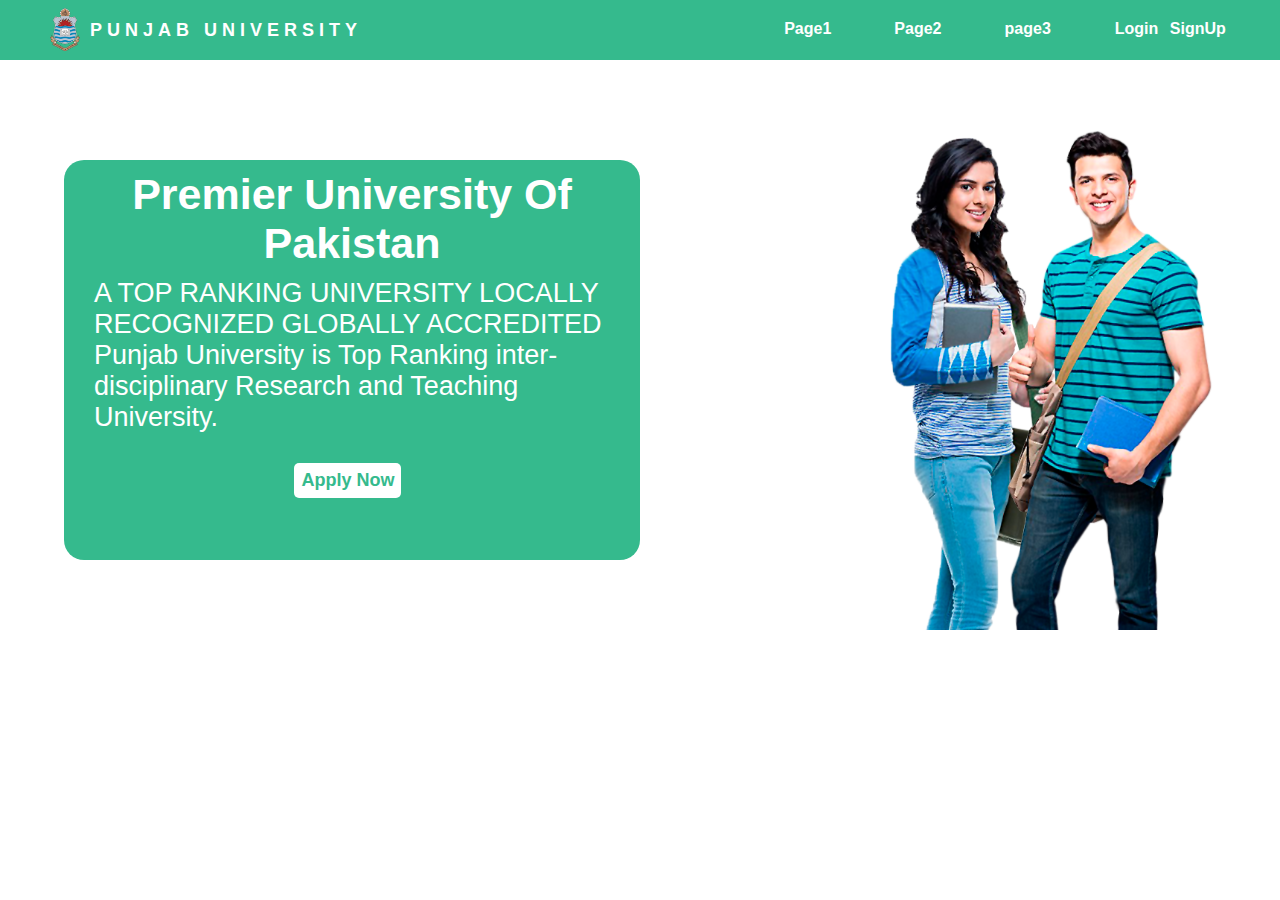
<file: index.html>
<!DOCTYPE html>
<html lang="en">

<head>
  <link rel="stylesheet" href="./style.css" />
  <meta charset="UTF-8" />
  <meta http-equiv="X-UA-Compatible" content="IE=edge" />
  <meta name="viewport" content="width=device-width, initial-scale=1.0" />
  <title>Home</title>
</head>

<body>
  <!------------------------------------------------------>
  <!-- NavBar -->
  <!------------------------------------------------------>
  <nav class="flexbox-container">

    <li class="item item-1">
      <a href="./index.html">
        <img id="logo" src="./logo.png" alt="logo" />
      </a>
    </li>
    <li class="item item-2"><a href="./index.html">PUNJAB UNIVERSITY</a></li>
    <li class="item item-3"><a href="./coming_soon.html">Page1</a></li>
    <li class="item item-4"><a href="./coming_soon.html">Page2</a></li>
    <li class="item item-5"><a href="./coming_soon.html">page3</a></li>
    <li class="item item-6"><a href="./loginFolder/login.html">Login</a></li>
    <li class="item item-7"><a href="./coming_soon.html">SignUp</a></li>
    </ul>
  </nav>
  <!------------------------------------------------------>
  <!--Main Heading-->
  <!------------------------------------------------------>


  <!------------------------------------------------------>
  <!--Feature Paragraph-->
  <!------------------------------------------------------>
  <div class="flexbox-container">
    <div id="welcome-div">
      <div id="welcome-div-div">
        <h1>Premier University Of Pakistan</h1>
        <p>
          A TOP RANKING UNIVERSITY LOCALLY RECOGNIZED
          GLOBALLY ACCREDITED
          Punjab University is Top Ranking inter-disciplinary Research and Teaching University.</p>
        <button>Apply Now</button>
      </div>

    </div>
    <div id="free">
      <img src="./free.png" alt="">
    </div>
  </div>


</body>

</html>
</file>
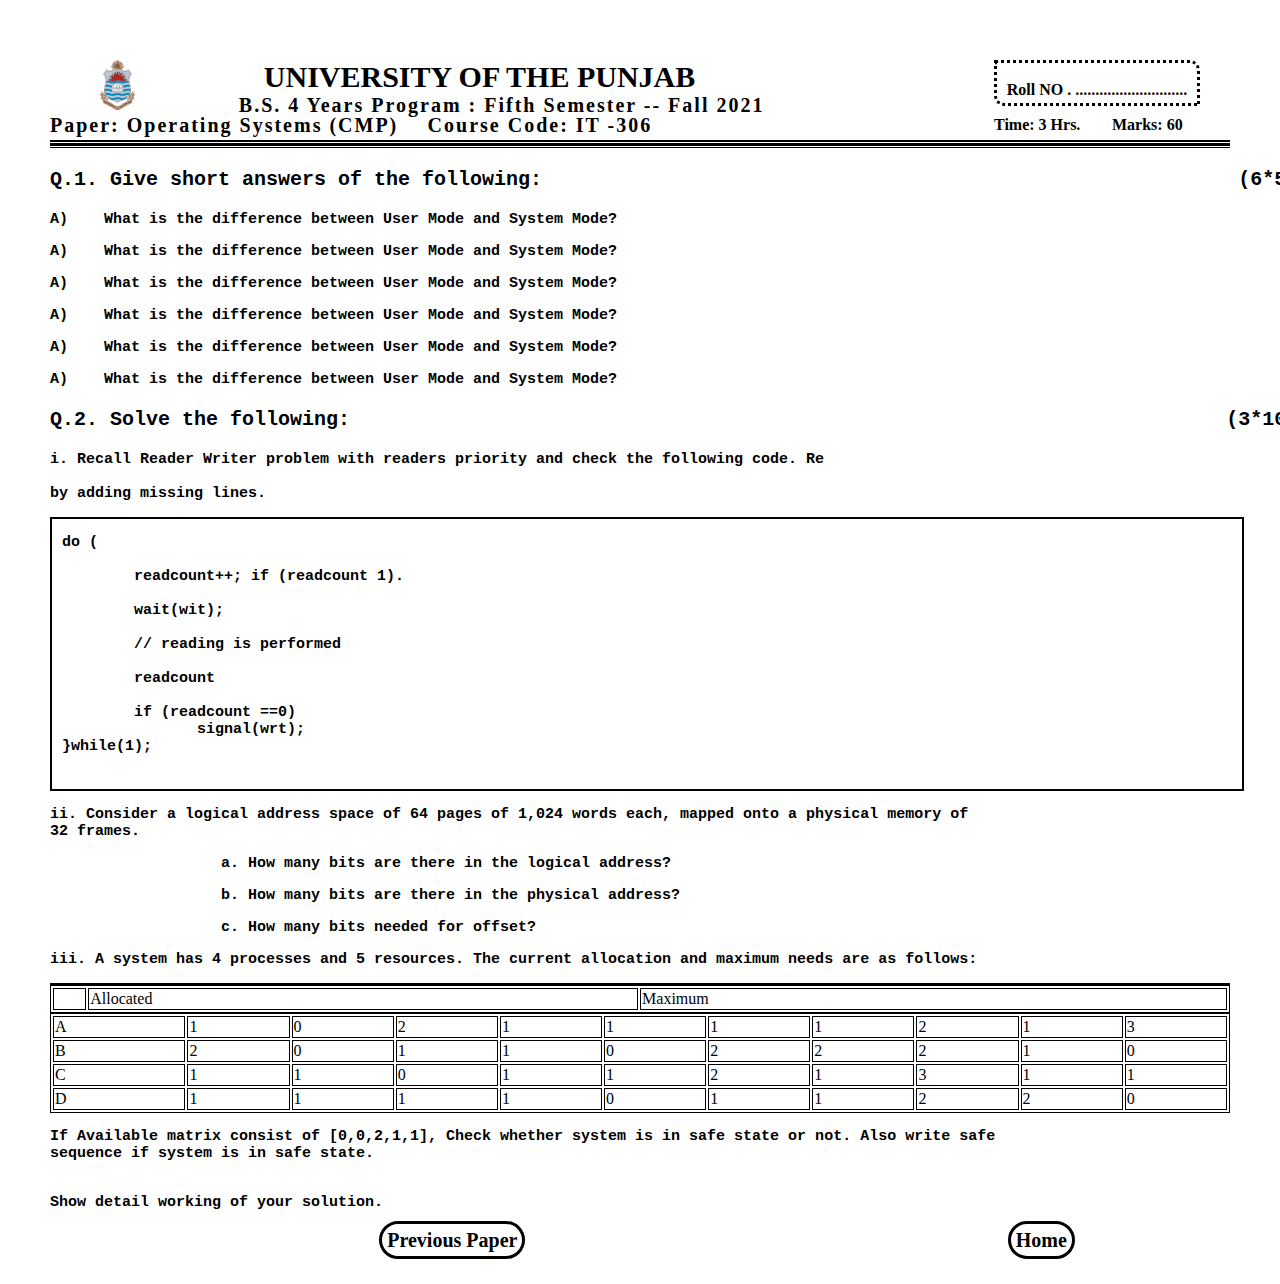
<file: semeter-5/pp/DB LAB/index.html>
<!DOCTYPE html>
<html lang="en">

<head>
  <link rel="stylesheet" href="./style.css" />
  <meta charset="UTF-8" />
  <meta http-equiv="X-UA-Compatible" content="IE=edge" />
  <meta name="viewport" content="width=device-width, initial-scale=1.0" />
  <title>Database System Lab</title>
</head>

<body>

  <!---------------------------------------------------------->
  <!-----------------Main Heading Portion--------------------->
  <!---------------------------------------------------------->
  <div class="flexbox-container">
    <div class="flexbox-item flexbox-item-1">
      <div class="flexbox-container">
        <div id="left-div"><img src="./logo.png" alt="" /></div>
        <div id="right-div">
          <div id="uni">UNIVERSITY OF THE PUNJAB</div>
          <div id="bs">
            B.S. 4 Years Program : Fifth Semester -- Fall 2021
          </div>
        </div>
      </div>
      <div class="flexbox-container">
        <div id="paper">Paper: Operating Systems (CMP)</div>
        <div id="course">Course Code: IT -306</div>
      </div>
    </div>
    <div class="flexbox-item flexbox-item-2">
      <div id="rollno">
        <div id="roll">Roll NO . ............................</div>
      </div>
      <div class="flexbox-container">
        <div class="time-item">Time: 3 Hrs.</div>
        <div class="time-item">Marks: 60</div>
      </div>
    </div>
  </div>
  <div id="line-1"></div>
  <div id="line-2"></div>
  <div id="line-3"></div>
  <!------------------------------------------------------------>
  <!-------------------Question 1 portion----------------------->
  <!------------------------------------------------------------>
  <pre id="q-h">
Q.1. Give short answers of the following:                                                          (6*5=30)</pre>
  <pre>A)    What is the difference between User Mode and System Mode?</pre>
  <pre>A)    What is the difference between User Mode and System Mode?</pre>
  <pre>A)    What is the difference between User Mode and System Mode?</pre>
  <pre>A)    What is the difference between User Mode and System Mode?</pre>
  <pre>A)    What is the difference between User Mode and System Mode?</pre>
  <pre>A)    What is the difference between User Mode and System Mode?</pre>
  <!------------------------------------------------------------>
  <!-------------------Question 2 portion----------------------->
  <!------------------------------------------------------------>
  <pre id="q-h">
Q.2. Solve the following:                                                                         (3*10=30)</pre>
  <pre>
i. Recall Reader Writer problem with readers priority and check the following code. Re

by adding missing lines.</pre>
  <div id="code-box">
    <pre>
do (

        readcount++; if (readcount 1).
        
        wait(wit);
        
        // reading is performed
        
        readcount
        
        if (readcount ==0)
               signal(wrt);
}while(1);</pre>
  </div>
  <pre>
ii. Consider a logical address space of 64 pages of 1,024 words each, mapped onto a physical memory of
32 frames.</pre>
  <pre>
                   a. How many bits are there in the logical address?</pre>
  <pre>
                   b. How many bits are there in the physical address?</pre>
  <pre>                   c. How many bits needed for offset?</pre>

  <pre>
iii. A system has 4 processes and 5 resources. The current allocation and maximum needs are as follows:</pre>
  <table>
    <table>
      <tr>
        <td></td>
        <td>Allocated</td>
        <td>Maximum</td>
      </tr>
    </table>
    <table>
      <tr>
        <td>A</td>
        <td>1</td>
        <td>0</td>
        <td>2</td>
        <td>1</td>
        <td>1</td>
        <td>1</td>
        <td>1</td>
        <td>2</td>
        <td>1</td>
        <td>3</td>
      </tr>
      <tr>
        <td>B</td>
        <td>2</td>
        <td>0</td>
        <td>1</td>
        <td>1</td>
        <td>0</td>
        <td>2</td>
        <td>2</td>
        <td>2</td>
        <td>1</td>
        <td>0</td>
      </tr>
      <tr>
        <td>C</td>
        <td>1</td>
        <td>1</td>
        <td>0</td>
        <td>1</td>
        <td>1</td>
        <td>2</td>
        <td>1</td>
        <td>3</td>
        <td>1</td>
        <td>1</td>
      </tr>
      <tr>
        <td>D</td>
        <td>1</td>
        <td>1</td>
        <td>1</td>
        <td>1</td>
        <td>0</td>
        <td>1</td>
        <td>1</td>
        <td>2</td>
        <td>2</td>
        <td>0</td>
      </tr>
    </table>
  </table>
  <pre>
If Available matrix consist of [0,0,2,1,1], Check whether system is in safe state or not. Also write safe
sequence if system is in safe state.
        </pre>
  <pre>Show detail working of your solution.</pre>

  <div>
    <table id="back-next-button">
      <tr>
        <th><a href="../OOAD/index.html">Previous Paper</a></th>
        <th><a href="../../../index.html">Home</a></th>
      </tr>

    </table>
  </div>
</body>

</html>
</file>
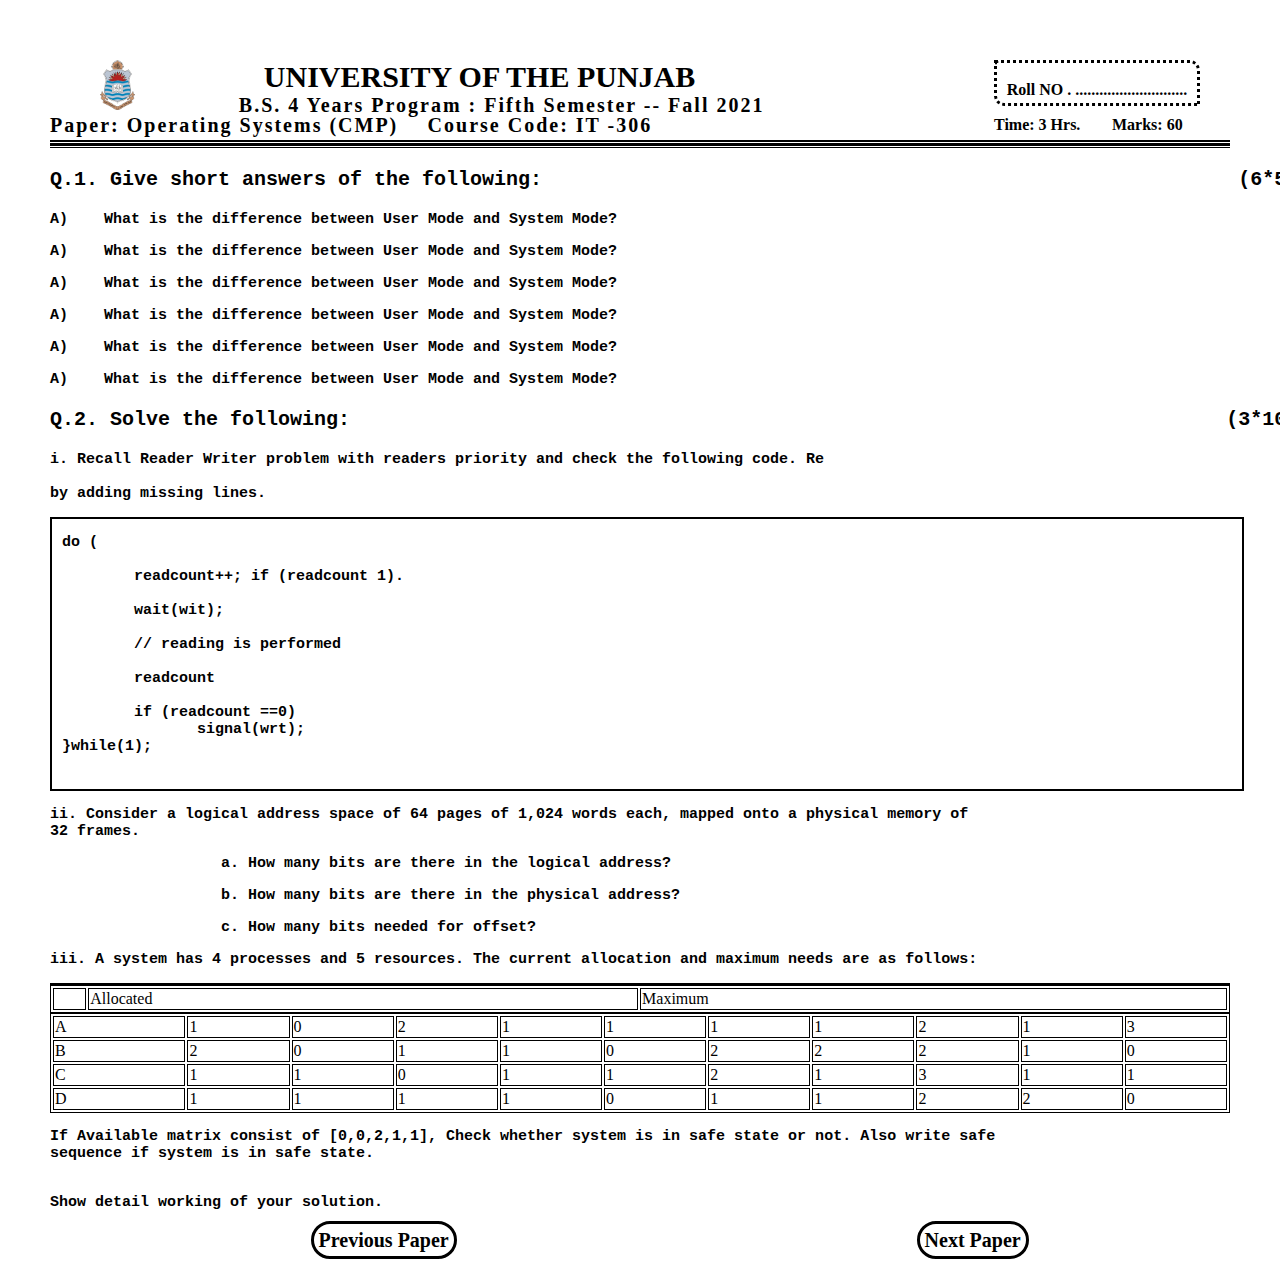
<file: semeter-5/pp/DB/index.html>
<!DOCTYPE html>
<html lang="en">

<head>
  <link rel="stylesheet" href="./style.css" />
  <meta charset="UTF-8" />
  <meta http-equiv="X-UA-Compatible" content="IE=edge" />
  <meta name="viewport" content="width=device-width, initial-scale=1.0" />
  <title>Database System</title>
</head>

<body>

  <!---------------------------------------------------------->
  <!-----------------Main Heading Portion--------------------->
  <!---------------------------------------------------------->
  <div class="flexbox-container">
    <div class="flexbox-item flexbox-item-1">
      <div class="flexbox-container">
        <div id="left-div"><img src="./logo.png" alt="" /></div>
        <div id="right-div">
          <div id="uni">UNIVERSITY OF THE PUNJAB</div>
          <div id="bs">
            B.S. 4 Years Program : Fifth Semester -- Fall 2021
          </div>
        </div>
      </div>
      <div class="flexbox-container">
        <div id="paper">Paper: Operating Systems (CMP)</div>
        <div id="course">Course Code: IT -306</div>
      </div>
    </div>
    <div class="flexbox-item flexbox-item-2">
      <div id="rollno">
        <div id="roll">Roll NO . ............................</div>
      </div>
      <div class="flexbox-container">
        <div class="time-item">Time: 3 Hrs.</div>
        <div class="time-item">Marks: 60</div>
      </div>
    </div>
  </div>
  <div id="line-1"></div>
  <div id="line-2"></div>
  <div id="line-3"></div>
  <!------------------------------------------------------------>
  <!-------------------Question 1 portion----------------------->
  <!------------------------------------------------------------>
  <pre id="q-h">
Q.1. Give short answers of the following:                                                          (6*5=30)</pre>
  <pre>A)    What is the difference between User Mode and System Mode?</pre>
  <pre>A)    What is the difference between User Mode and System Mode?</pre>
  <pre>A)    What is the difference between User Mode and System Mode?</pre>
  <pre>A)    What is the difference between User Mode and System Mode?</pre>
  <pre>A)    What is the difference between User Mode and System Mode?</pre>
  <pre>A)    What is the difference between User Mode and System Mode?</pre>
  <!------------------------------------------------------------>
  <!-------------------Question 2 portion----------------------->
  <!------------------------------------------------------------>
  <pre id="q-h">
Q.2. Solve the following:                                                                         (3*10=30)</pre>
  <pre>
i. Recall Reader Writer problem with readers priority and check the following code. Re

by adding missing lines.</pre>
  <div id="code-box">
    <pre>
do (

        readcount++; if (readcount 1).
        
        wait(wit);
        
        // reading is performed
        
        readcount
        
        if (readcount ==0)
               signal(wrt);
}while(1);</pre>
  </div>
  <pre>
ii. Consider a logical address space of 64 pages of 1,024 words each, mapped onto a physical memory of
32 frames.</pre>
  <pre>
                   a. How many bits are there in the logical address?</pre>
  <pre>
                   b. How many bits are there in the physical address?</pre>
  <pre>                   c. How many bits needed for offset?</pre>

  <pre>
iii. A system has 4 processes and 5 resources. The current allocation and maximum needs are as follows:</pre>
  <table>
    <table>
      <tr>
        <td></td>
        <td>Allocated</td>
        <td>Maximum</td>
      </tr>
    </table>
    <table>
      <tr>
        <td>A</td>
        <td>1</td>
        <td>0</td>
        <td>2</td>
        <td>1</td>
        <td>1</td>
        <td>1</td>
        <td>1</td>
        <td>2</td>
        <td>1</td>
        <td>3</td>
      </tr>
      <tr>
        <td>B</td>
        <td>2</td>
        <td>0</td>
        <td>1</td>
        <td>1</td>
        <td>0</td>
        <td>2</td>
        <td>2</td>
        <td>2</td>
        <td>1</td>
        <td>0</td>
      </tr>
      <tr>
        <td>C</td>
        <td>1</td>
        <td>1</td>
        <td>0</td>
        <td>1</td>
        <td>1</td>
        <td>2</td>
        <td>1</td>
        <td>3</td>
        <td>1</td>
        <td>1</td>
      </tr>
      <tr>
        <td>D</td>
        <td>1</td>
        <td>1</td>
        <td>1</td>
        <td>1</td>
        <td>0</td>
        <td>1</td>
        <td>1</td>
        <td>2</td>
        <td>2</td>
        <td>0</td>
      </tr>
    </table>
  </table>
  <pre>
If Available matrix consist of [0,0,2,1,1], Check whether system is in safe state or not. Also write safe
sequence if system is in safe state.
        </pre>
  <pre>Show detail working of your solution.</pre>

  <div>
    <table id="back-next-button">
      <tr>
        <th><a href="../FL/index.html">Previous Paper</a></th>
        <th><a href="../OS/index.html">Next Paper</a></th>
      </tr>

    </table>
  </div>
</body>

</html>
</file>
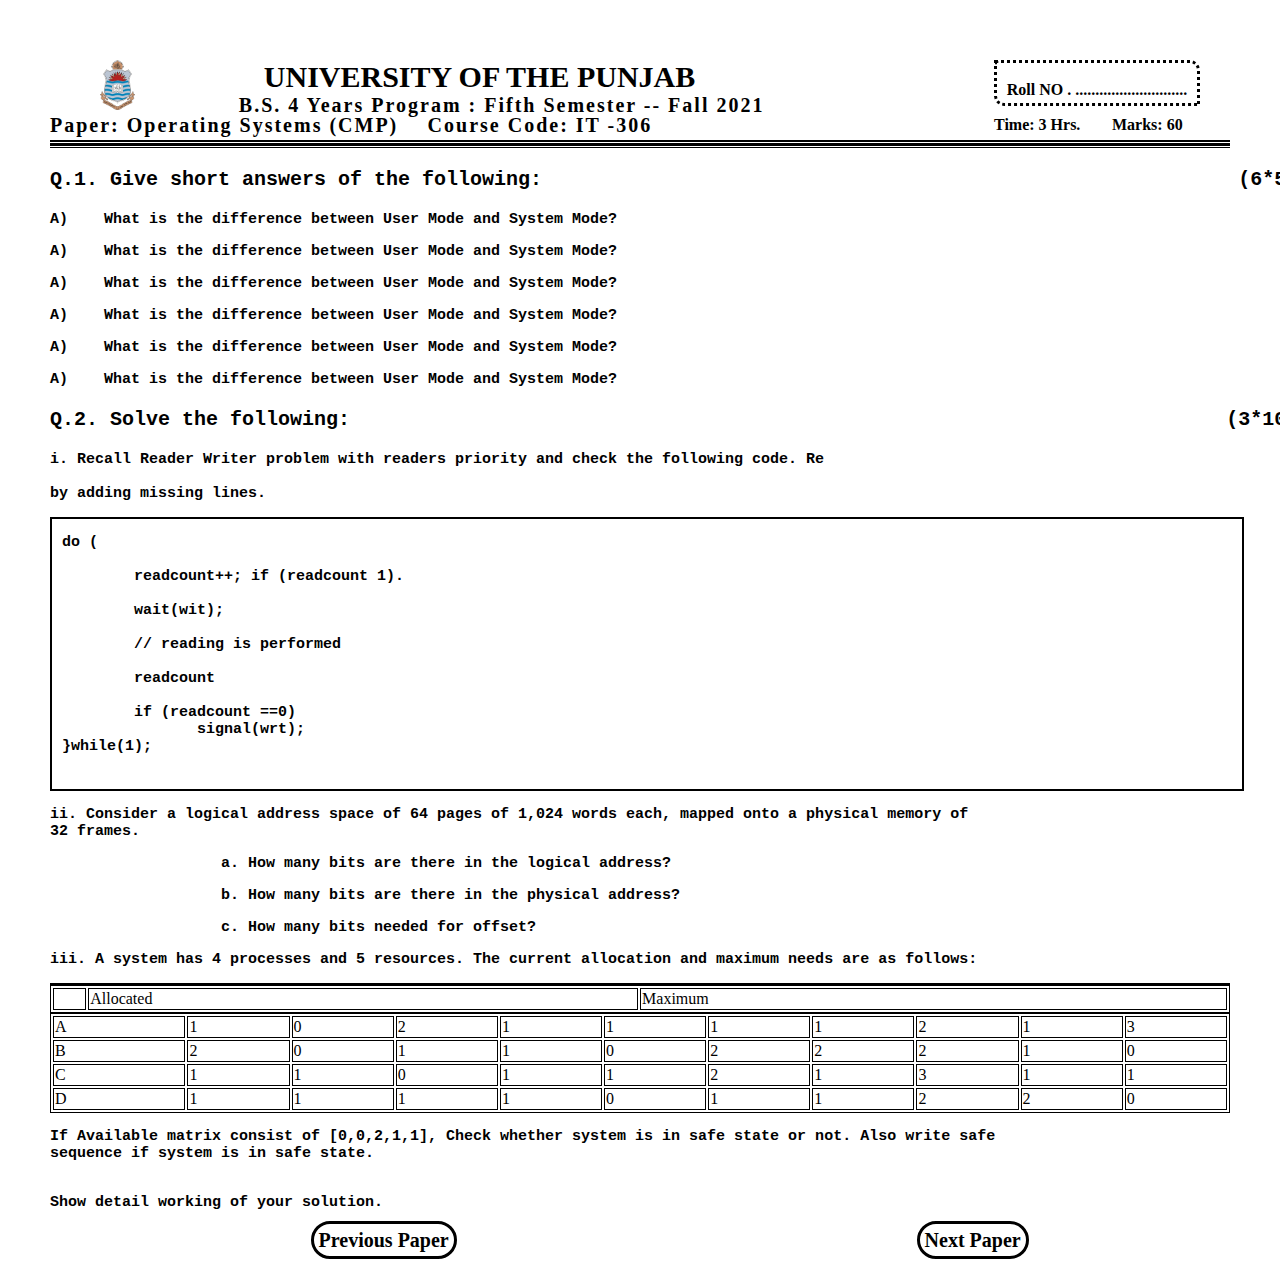
<file: semeter-5/pp/FL/index.html>
<!DOCTYPE html>
<html lang="en">

<head>
  <link rel="stylesheet" href="./style.css" />
  <meta charset="UTF-8" />
  <meta http-equiv="X-UA-Compatible" content="IE=edge" />
  <meta name="viewport" content="width=device-width, initial-scale=1.0" />
  <title>Formal Logic</title>
</head>

<body>

  <!---------------------------------------------------------->
  <!-----------------Main Heading Portion--------------------->
  <!---------------------------------------------------------->
  <div class="flexbox-container">
    <div class="flexbox-item flexbox-item-1">
      <div class="flexbox-container">
        <div id="left-div"><img src="./logo.png" alt="" /></div>
        <div id="right-div">
          <div id="uni">UNIVERSITY OF THE PUNJAB</div>
          <div id="bs">
            B.S. 4 Years Program : Fifth Semester -- Fall 2021
          </div>
        </div>
      </div>
      <div class="flexbox-container">
        <div id="paper">Paper: Operating Systems (CMP)</div>
        <div id="course">Course Code: IT -306</div>
      </div>
    </div>
    <div class="flexbox-item flexbox-item-2">
      <div id="rollno">
        <div id="roll">Roll NO . ............................</div>
      </div>
      <div class="flexbox-container">
        <div class="time-item">Time: 3 Hrs.</div>
        <div class="time-item">Marks: 60</div>
      </div>
    </div>
  </div>
  <div id="line-1"></div>
  <div id="line-2"></div>
  <div id="line-3"></div>
  <!------------------------------------------------------------>
  <!-------------------Question 1 portion----------------------->
  <!------------------------------------------------------------>
  <pre id="q-h">
Q.1. Give short answers of the following:                                                          (6*5=30)</pre>
  <pre>A)    What is the difference between User Mode and System Mode?</pre>
  <pre>A)    What is the difference between User Mode and System Mode?</pre>
  <pre>A)    What is the difference between User Mode and System Mode?</pre>
  <pre>A)    What is the difference between User Mode and System Mode?</pre>
  <pre>A)    What is the difference between User Mode and System Mode?</pre>
  <pre>A)    What is the difference between User Mode and System Mode?</pre>
  <!------------------------------------------------------------>
  <!-------------------Question 2 portion----------------------->
  <!------------------------------------------------------------>
  <pre id="q-h">
Q.2. Solve the following:                                                                         (3*10=30)</pre>
  <pre>
i. Recall Reader Writer problem with readers priority and check the following code. Re

by adding missing lines.</pre>
  <div id="code-box">
    <pre>
do (

        readcount++; if (readcount 1).
        
        wait(wit);
        
        // reading is performed
        
        readcount
        
        if (readcount ==0)
               signal(wrt);
}while(1);</pre>
  </div>
  <pre>
ii. Consider a logical address space of 64 pages of 1,024 words each, mapped onto a physical memory of
32 frames.</pre>
  <pre>
                   a. How many bits are there in the logical address?</pre>
  <pre>
                   b. How many bits are there in the physical address?</pre>
  <pre>                   c. How many bits needed for offset?</pre>

  <pre>
iii. A system has 4 processes and 5 resources. The current allocation and maximum needs are as follows:</pre>
  <table>
    <table>
      <tr>
        <td></td>
        <td>Allocated</td>
        <td>Maximum</td>
      </tr>
    </table>
    <table>
      <tr>
        <td>A</td>
        <td>1</td>
        <td>0</td>
        <td>2</td>
        <td>1</td>
        <td>1</td>
        <td>1</td>
        <td>1</td>
        <td>2</td>
        <td>1</td>
        <td>3</td>
      </tr>
      <tr>
        <td>B</td>
        <td>2</td>
        <td>0</td>
        <td>1</td>
        <td>1</td>
        <td>0</td>
        <td>2</td>
        <td>2</td>
        <td>2</td>
        <td>1</td>
        <td>0</td>
      </tr>
      <tr>
        <td>C</td>
        <td>1</td>
        <td>1</td>
        <td>0</td>
        <td>1</td>
        <td>1</td>
        <td>2</td>
        <td>1</td>
        <td>3</td>
        <td>1</td>
        <td>1</td>
      </tr>
      <tr>
        <td>D</td>
        <td>1</td>
        <td>1</td>
        <td>1</td>
        <td>1</td>
        <td>0</td>
        <td>1</td>
        <td>1</td>
        <td>2</td>
        <td>2</td>
        <td>0</td>
      </tr>
    </table>
  </table>
  <pre>
If Available matrix consist of [0,0,2,1,1], Check whether system is in safe state or not. Also write safe
sequence if system is in safe state.
        </pre>
  <pre>Show detail working of your solution.</pre>

  <div>
    <table id="back-next-button">
      <tr>
        <th><a href="../POM/index.html">Previous Paper</a></th>
        <th><a href="../DB/index.html">Next Paper</a></th>
      </tr>

    </table>
  </div>
</body>

</html>
</file>
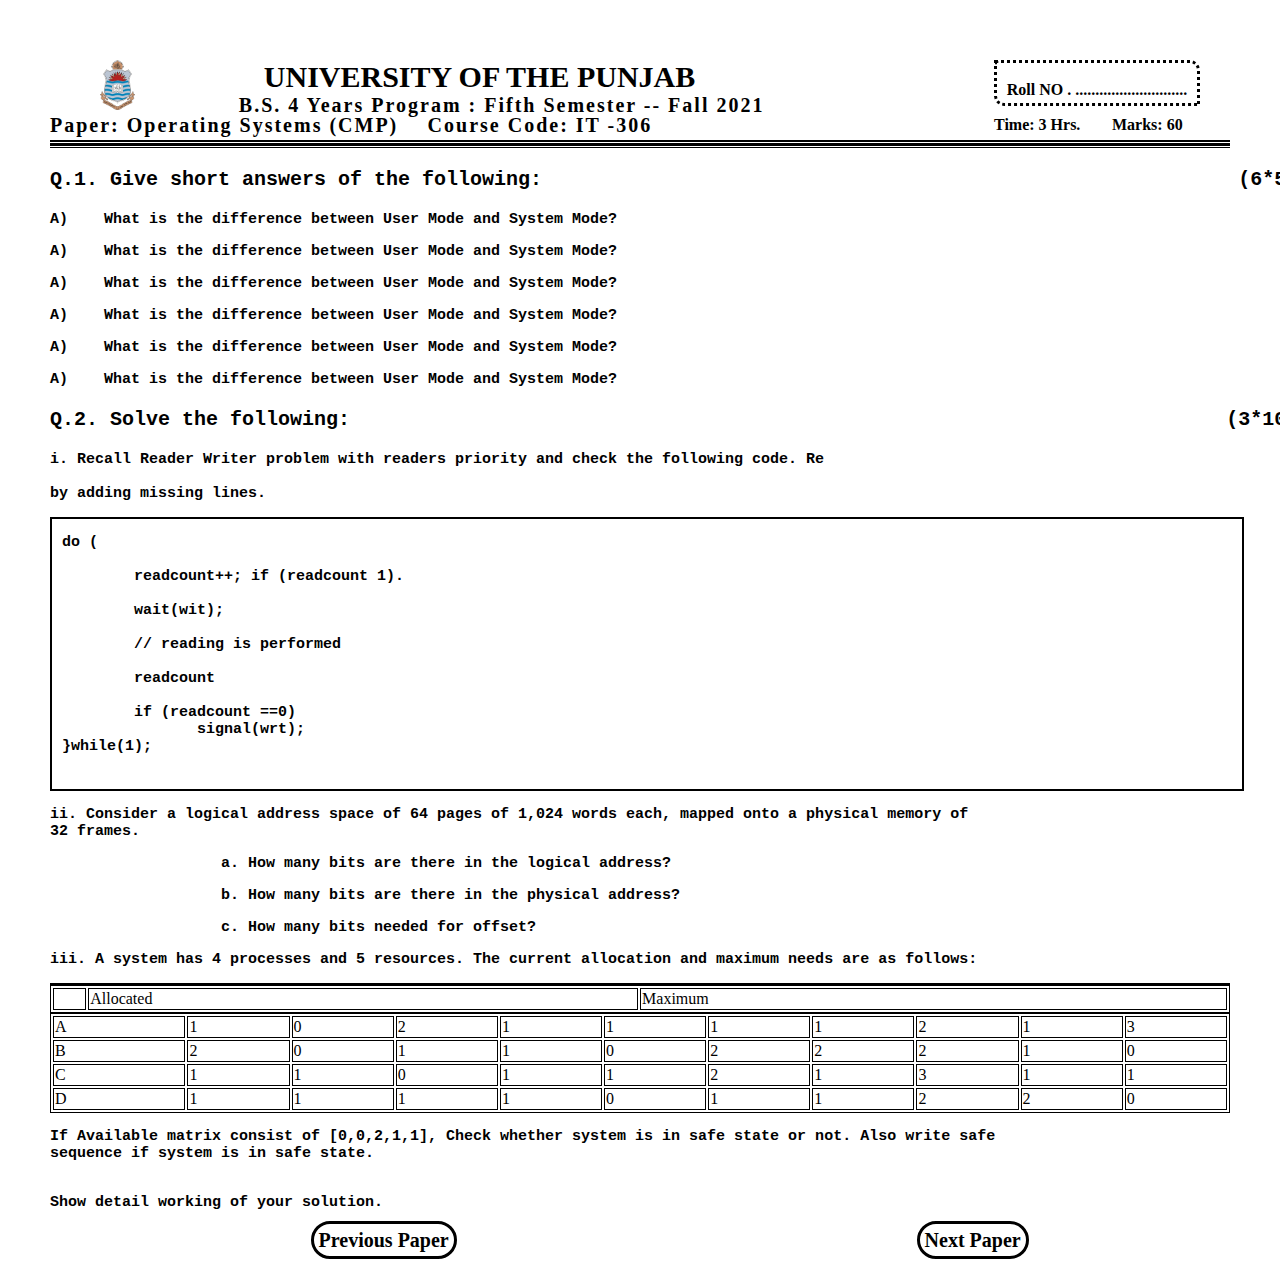
<file: semeter-5/pp/OOAD/index.html>
<!DOCTYPE html>
<html lang="en">

<head>
  <link rel="stylesheet" href="./style.css" />
  <meta charset="UTF-8" />
  <meta http-equiv="X-UA-Compatible" content="IE=edge" />
  <meta name="viewport" content="width=device-width, initial-scale=1.0" />
  <title>Object Oriented Analysis And Design</title>
</head>

<body>

  <!---------------------------------------------------------->
  <!-----------------Main Heading Portion--------------------->
  <!---------------------------------------------------------->
  <div class="flexbox-container">
    <div class="flexbox-item flexbox-item-1">
      <div class="flexbox-container">
        <div id="left-div"><img src="./logo.png" alt="" /></div>
        <div id="right-div">
          <div id="uni">UNIVERSITY OF THE PUNJAB</div>
          <div id="bs">
            B.S. 4 Years Program : Fifth Semester -- Fall 2021
          </div>
        </div>
      </div>
      <div class="flexbox-container">
        <div id="paper">Paper: Operating Systems (CMP)</div>
        <div id="course">Course Code: IT -306</div>
      </div>
    </div>
    <div class="flexbox-item flexbox-item-2">
      <div id="rollno">
        <div id="roll">Roll NO . ............................</div>
      </div>
      <div class="flexbox-container">
        <div class="time-item">Time: 3 Hrs.</div>
        <div class="time-item">Marks: 60</div>
      </div>
    </div>
  </div>
  <div id="line-1"></div>
  <div id="line-2"></div>
  <div id="line-3"></div>
  <!------------------------------------------------------------>
  <!-------------------Question 1 portion----------------------->
  <!------------------------------------------------------------>
  <pre id="q-h">
Q.1. Give short answers of the following:                                                          (6*5=30)</pre>
  <pre>A)    What is the difference between User Mode and System Mode?</pre>
  <pre>A)    What is the difference between User Mode and System Mode?</pre>
  <pre>A)    What is the difference between User Mode and System Mode?</pre>
  <pre>A)    What is the difference between User Mode and System Mode?</pre>
  <pre>A)    What is the difference between User Mode and System Mode?</pre>
  <pre>A)    What is the difference between User Mode and System Mode?</pre>
  <!------------------------------------------------------------>
  <!-------------------Question 2 portion----------------------->
  <!------------------------------------------------------------>
  <pre id="q-h">
Q.2. Solve the following:                                                                         (3*10=30)</pre>
  <pre>
i. Recall Reader Writer problem with readers priority and check the following code. Re

by adding missing lines.</pre>
  <div id="code-box">
    <pre>
do (

        readcount++; if (readcount 1).
        
        wait(wit);
        
        // reading is performed
        
        readcount
        
        if (readcount ==0)
               signal(wrt);
}while(1);</pre>
  </div>
  <pre>
ii. Consider a logical address space of 64 pages of 1,024 words each, mapped onto a physical memory of
32 frames.</pre>
  <pre>
                   a. How many bits are there in the logical address?</pre>
  <pre>
                   b. How many bits are there in the physical address?</pre>
  <pre>                   c. How many bits needed for offset?</pre>

  <pre>
iii. A system has 4 processes and 5 resources. The current allocation and maximum needs are as follows:</pre>
  <table>
    <table>
      <tr>
        <td></td>
        <td>Allocated</td>
        <td>Maximum</td>
      </tr>
    </table>
    <table>
      <tr>
        <td>A</td>
        <td>1</td>
        <td>0</td>
        <td>2</td>
        <td>1</td>
        <td>1</td>
        <td>1</td>
        <td>1</td>
        <td>2</td>
        <td>1</td>
        <td>3</td>
      </tr>
      <tr>
        <td>B</td>
        <td>2</td>
        <td>0</td>
        <td>1</td>
        <td>1</td>
        <td>0</td>
        <td>2</td>
        <td>2</td>
        <td>2</td>
        <td>1</td>
        <td>0</td>
      </tr>
      <tr>
        <td>C</td>
        <td>1</td>
        <td>1</td>
        <td>0</td>
        <td>1</td>
        <td>1</td>
        <td>2</td>
        <td>1</td>
        <td>3</td>
        <td>1</td>
        <td>1</td>
      </tr>
      <tr>
        <td>D</td>
        <td>1</td>
        <td>1</td>
        <td>1</td>
        <td>1</td>
        <td>0</td>
        <td>1</td>
        <td>1</td>
        <td>2</td>
        <td>2</td>
        <td>0</td>
      </tr>
    </table>
  </table>
  <pre>
If Available matrix consist of [0,0,2,1,1], Check whether system is in safe state or not. Also write safe
sequence if system is in safe state.
        </pre>
  <pre>Show detail working of your solution.</pre>

  <div>
    <table id="back-next-button">
      <tr>
        <th><a href="../OS/index.html">Previous Paper</a></th>
        <th><a href="../DB LAB/index.html">Next Paper</a></th>
      </tr>

    </table>
  </div>
</body>

</html>
</file>
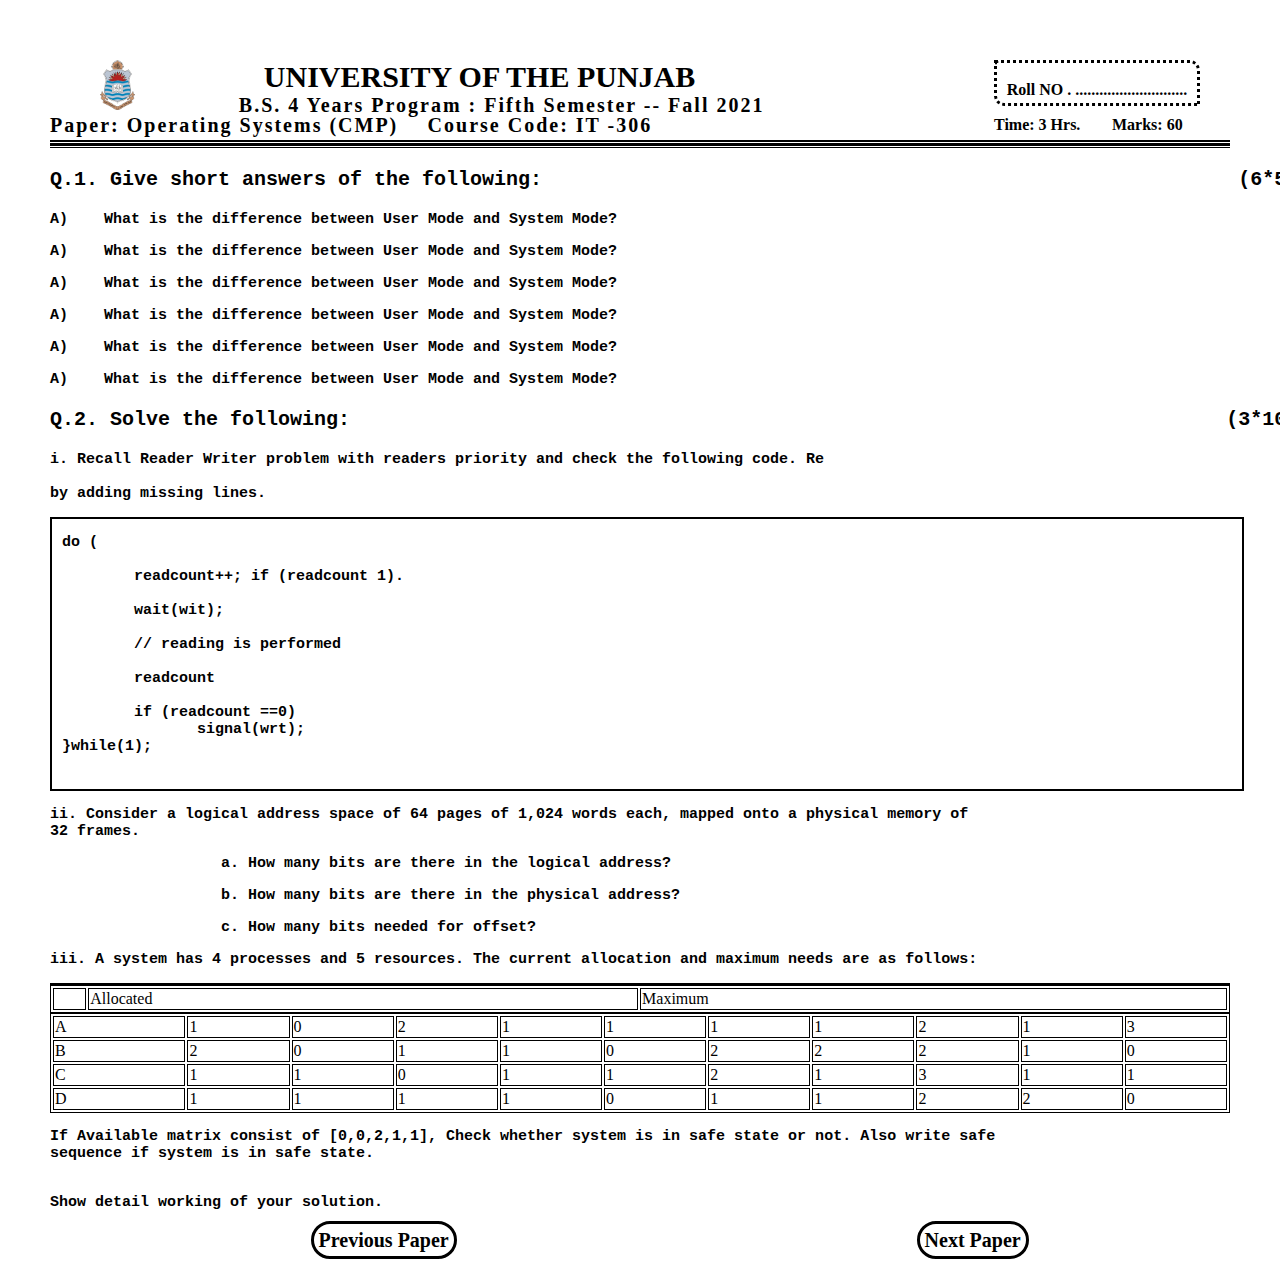
<file: semeter-5/pp/OS/index.html>
<!DOCTYPE html>
<html lang="en">

<head>
  <link rel="stylesheet" href="./style.css" />
  <meta charset="UTF-8" />
  <meta http-equiv="X-UA-Compatible" content="IE=edge" />
  <meta name="viewport" content="width=device-width, initial-scale=1.0" />
  <title>Operating System</title>
</head>

<body>

  <!---------------------------------------------------------->
  <!-----------------Main Heading Portion--------------------->
  <!---------------------------------------------------------->
  <div class="flexbox-container">
    <div class="flexbox-item flexbox-item-1">
      <div class="flexbox-container">
        <div id="left-div"><img src="./logo.png" alt="" /></div>
        <div id="right-div">
          <div id="uni">UNIVERSITY OF THE PUNJAB</div>
          <div id="bs">
            B.S. 4 Years Program : Fifth Semester -- Fall 2021
          </div>
        </div>
      </div>
      <div class="flexbox-container">
        <div id="paper">Paper: Operating Systems (CMP)</div>
        <div id="course">Course Code: IT -306</div>
      </div>
    </div>
    <div class="flexbox-item flexbox-item-2">
      <div id="rollno">
        <div id="roll">Roll NO . ............................</div>
      </div>
      <div class="flexbox-container">
        <div class="time-item">Time: 3 Hrs.</div>
        <div class="time-item">Marks: 60</div>
      </div>
    </div>
  </div>
  <div id="line-1"></div>
  <div id="line-2"></div>
  <div id="line-3"></div>
  <!------------------------------------------------------------>
  <!-------------------Question 1 portion----------------------->
  <!------------------------------------------------------------>
  <pre id="q-h">
Q.1. Give short answers of the following:                                                          (6*5=30)</pre>
  <pre>A)    What is the difference between User Mode and System Mode?</pre>
  <pre>A)    What is the difference between User Mode and System Mode?</pre>
  <pre>A)    What is the difference between User Mode and System Mode?</pre>
  <pre>A)    What is the difference between User Mode and System Mode?</pre>
  <pre>A)    What is the difference between User Mode and System Mode?</pre>
  <pre>A)    What is the difference between User Mode and System Mode?</pre>
  <!------------------------------------------------------------>
  <!-------------------Question 2 portion----------------------->
  <!------------------------------------------------------------>
  <pre id="q-h">
Q.2. Solve the following:                                                                         (3*10=30)</pre>
  <pre>
i. Recall Reader Writer problem with readers priority and check the following code. Re

by adding missing lines.</pre>
  <div id="code-box">
    <pre>
do (

        readcount++; if (readcount 1).
        
        wait(wit);
        
        // reading is performed
        
        readcount
        
        if (readcount ==0)
               signal(wrt);
}while(1);</pre>
  </div>
  <pre>
ii. Consider a logical address space of 64 pages of 1,024 words each, mapped onto a physical memory of
32 frames.</pre>
  <pre>
                   a. How many bits are there in the logical address?</pre>
  <pre>
                   b. How many bits are there in the physical address?</pre>
  <pre>                   c. How many bits needed for offset?</pre>

  <pre>
iii. A system has 4 processes and 5 resources. The current allocation and maximum needs are as follows:</pre>
  <table>
    <table>
      <tr>
        <td></td>
        <td>Allocated</td>
        <td>Maximum</td>
      </tr>
    </table>
    <table>
      <tr>
        <td>A</td>
        <td>1</td>
        <td>0</td>
        <td>2</td>
        <td>1</td>
        <td>1</td>
        <td>1</td>
        <td>1</td>
        <td>2</td>
        <td>1</td>
        <td>3</td>
      </tr>
      <tr>
        <td>B</td>
        <td>2</td>
        <td>0</td>
        <td>1</td>
        <td>1</td>
        <td>0</td>
        <td>2</td>
        <td>2</td>
        <td>2</td>
        <td>1</td>
        <td>0</td>
      </tr>
      <tr>
        <td>C</td>
        <td>1</td>
        <td>1</td>
        <td>0</td>
        <td>1</td>
        <td>1</td>
        <td>2</td>
        <td>1</td>
        <td>3</td>
        <td>1</td>
        <td>1</td>
      </tr>
      <tr>
        <td>D</td>
        <td>1</td>
        <td>1</td>
        <td>1</td>
        <td>1</td>
        <td>0</td>
        <td>1</td>
        <td>1</td>
        <td>2</td>
        <td>2</td>
        <td>0</td>
      </tr>
    </table>
  </table>
  <pre>
If Available matrix consist of [0,0,2,1,1], Check whether system is in safe state or not. Also write safe
sequence if system is in safe state.
        </pre>
  <pre>Show detail working of your solution.</pre>

  <div>
    <table id="back-next-button">
      <tr>
        <th><a href="../DB/index.html">Previous Paper</a></th>
        <th><a href="../OOAD/index.html">Next Paper</a></th>
      </tr>

    </table>
  </div>
</body>

</html>
</file>
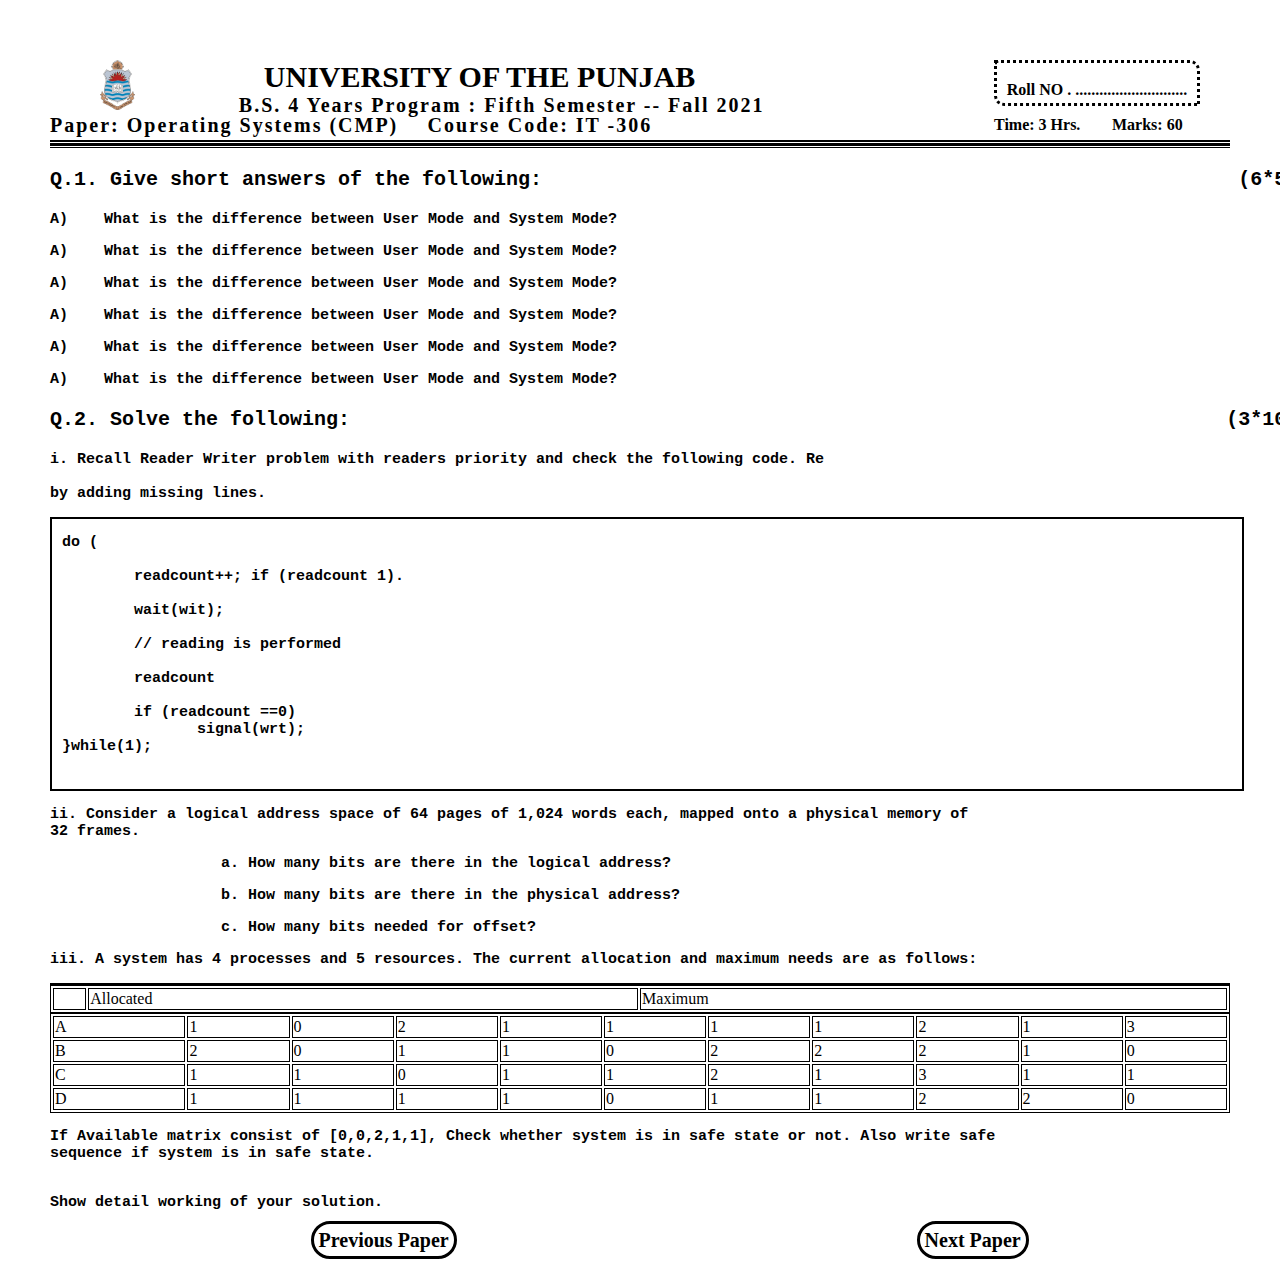
<file: semeter-5/pp/POM/index.html>
<!DOCTYPE html>
<html lang="en">

<head>
  <link rel="stylesheet" href="./style.css" />
  <meta charset="UTF-8" />
  <meta http-equiv="X-UA-Compatible" content="IE=edge" />
  <meta name="viewport" content="width=device-width, initial-scale=1.0" />
  <title>Principles Of Management</title>
</head>

<body>

  <!---------------------------------------------------------->
  <!-----------------Main Heading Portion--------------------->
  <!---------------------------------------------------------->
  <div class="flexbox-container">
    <div class="flexbox-item flexbox-item-1">
      <div class="flexbox-container">
        <div id="left-div"><img src="./logo.png" alt="" /></div>
        <div id="right-div">
          <div id="uni">UNIVERSITY OF THE PUNJAB</div>
          <div id="bs">
            B.S. 4 Years Program : Fifth Semester -- Fall 2021
          </div>
        </div>
      </div>
      <div class="flexbox-container">
        <div id="paper">Paper: Operating Systems (CMP)</div>
        <div id="course">Course Code: IT -306</div>
      </div>
    </div>
    <div class="flexbox-item flexbox-item-2">
      <div id="rollno">
        <div id="roll">Roll NO . ............................</div>
      </div>
      <div class="flexbox-container">
        <div class="time-item">Time: 3 Hrs.</div>
        <div class="time-item">Marks: 60</div>
      </div>
    </div>
  </div>
  <div id="line-1"></div>
  <div id="line-2"></div>
  <div id="line-3"></div>
  <!------------------------------------------------------------>
  <!-------------------Question 1 portion----------------------->
  <!------------------------------------------------------------>
  <pre id="q-h">
Q.1. Give short answers of the following:                                                          (6*5=30)</pre>
  <pre>A)    What is the difference between User Mode and System Mode?</pre>
  <pre>A)    What is the difference between User Mode and System Mode?</pre>
  <pre>A)    What is the difference between User Mode and System Mode?</pre>
  <pre>A)    What is the difference between User Mode and System Mode?</pre>
  <pre>A)    What is the difference between User Mode and System Mode?</pre>
  <pre>A)    What is the difference between User Mode and System Mode?</pre>
  <!------------------------------------------------------------>
  <!-------------------Question 2 portion----------------------->
  <!------------------------------------------------------------>
  <pre id="q-h">
Q.2. Solve the following:                                                                         (3*10=30)</pre>
  <pre>
i. Recall Reader Writer problem with readers priority and check the following code. Re

by adding missing lines.</pre>
  <div id="code-box">
    <pre>
do (

        readcount++; if (readcount 1).
        
        wait(wit);
        
        // reading is performed
        
        readcount
        
        if (readcount ==0)
               signal(wrt);
}while(1);</pre>
  </div>
  <pre>
ii. Consider a logical address space of 64 pages of 1,024 words each, mapped onto a physical memory of
32 frames.</pre>
  <pre>
                   a. How many bits are there in the logical address?</pre>
  <pre>
                   b. How many bits are there in the physical address?</pre>
  <pre>                   c. How many bits needed for offset?</pre>

  <pre>
iii. A system has 4 processes and 5 resources. The current allocation and maximum needs are as follows:</pre>
  <table>
    <table>
      <tr>
        <td></td>
        <td>Allocated</td>
        <td>Maximum</td>
      </tr>
    </table>
    <table>
      <tr>
        <td>A</td>
        <td>1</td>
        <td>0</td>
        <td>2</td>
        <td>1</td>
        <td>1</td>
        <td>1</td>
        <td>1</td>
        <td>2</td>
        <td>1</td>
        <td>3</td>
      </tr>
      <tr>
        <td>B</td>
        <td>2</td>
        <td>0</td>
        <td>1</td>
        <td>1</td>
        <td>0</td>
        <td>2</td>
        <td>2</td>
        <td>2</td>
        <td>1</td>
        <td>0</td>
      </tr>
      <tr>
        <td>C</td>
        <td>1</td>
        <td>1</td>
        <td>0</td>
        <td>1</td>
        <td>1</td>
        <td>2</td>
        <td>1</td>
        <td>3</td>
        <td>1</td>
        <td>1</td>
      </tr>
      <tr>
        <td>D</td>
        <td>1</td>
        <td>1</td>
        <td>1</td>
        <td>1</td>
        <td>0</td>
        <td>1</td>
        <td>1</td>
        <td>2</td>
        <td>2</td>
        <td>0</td>
      </tr>
    </table>
  </table>
  <pre>
If Available matrix consist of [0,0,2,1,1], Check whether system is in safe state or not. Also write safe
sequence if system is in safe state.
        </pre>
  <pre>Show detail working of your solution.</pre>

  <div>
    <table id="back-next-button">
      <tr>
        <th><a href="../TOA/index.html">Previous Paper</a></th>
        <th><a href="../FL/index.html">Next Paper</a></th>
      </tr>

    </table>
  </div>
</body>

</html>
</file>
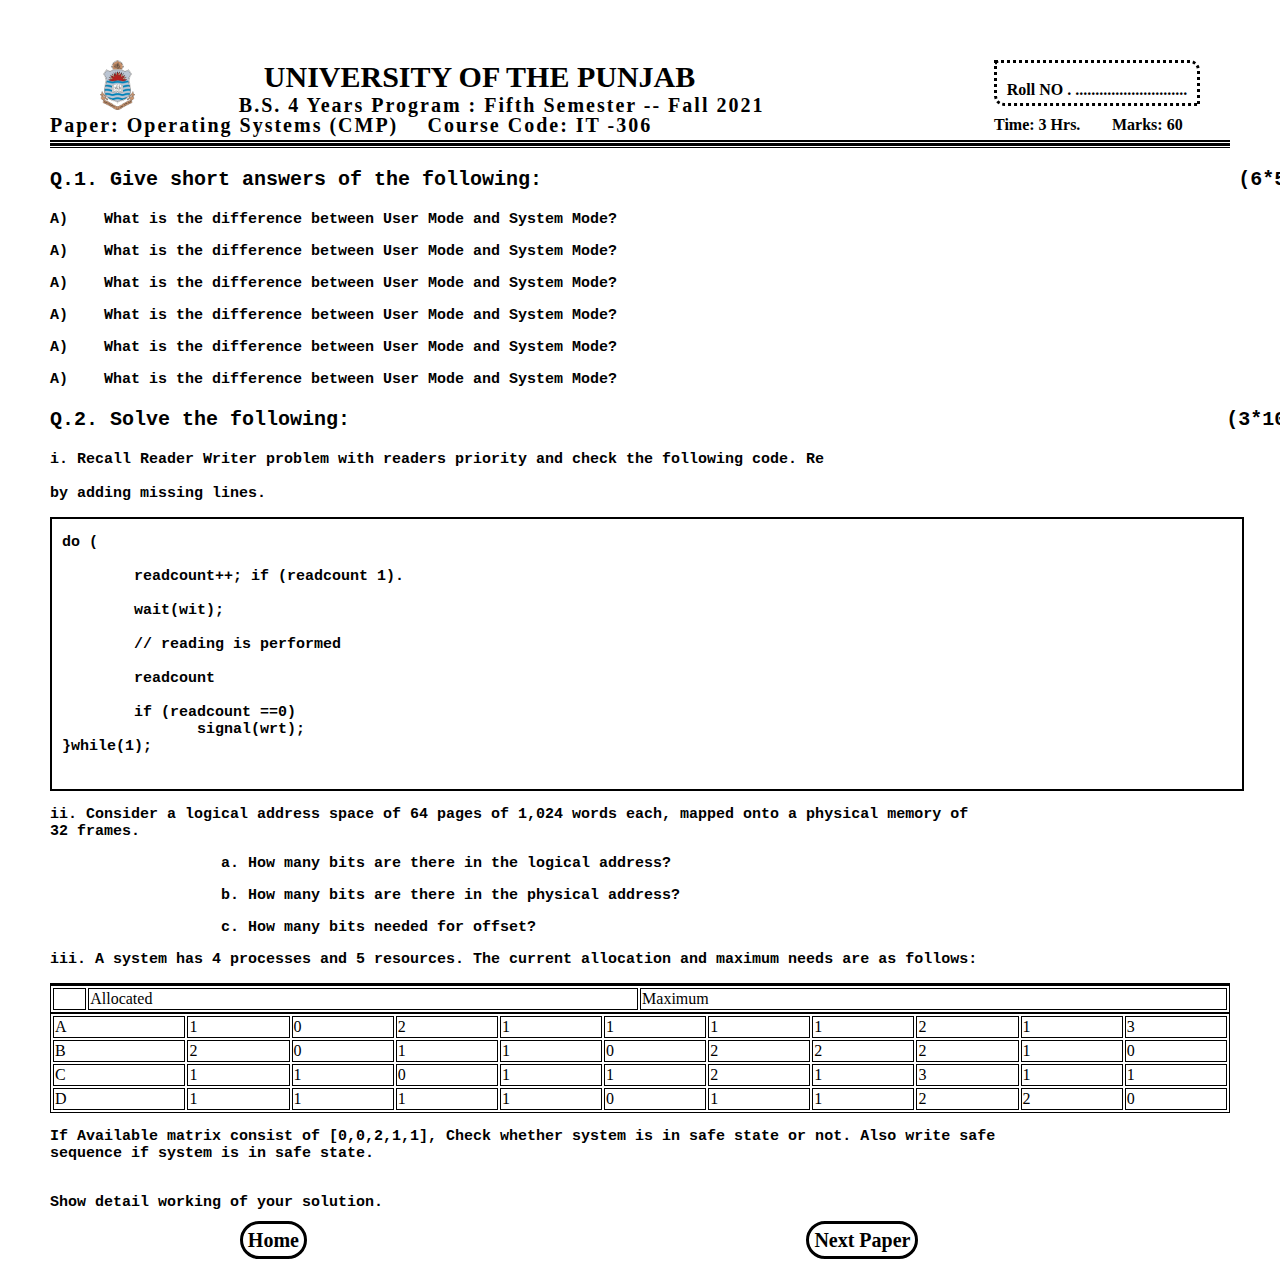
<file: semeter-5/pp/TOA/index.html>
<!DOCTYPE html>
<html lang="en">

<head>
  <link rel="stylesheet" href="./style.css" />
  <meta charset="UTF-8" />
  <meta http-equiv="X-UA-Compatible" content="IE=edge" />
  <meta name="viewport" content="width=device-width, initial-scale=1.0" />
  <title>Theory Of Automata</title>
</head>

<body>

  <!---------------------------------------------------------->
  <!-----------------Main Heading Portion--------------------->
  <!---------------------------------------------------------->
  <div class="flexbox-container">
    <div class="flexbox-item flexbox-item-1">
      <div class="flexbox-container">
        <div id="left-div"><img src="./logo.png" alt="" /></div>
        <div id="right-div">
          <div id="uni">UNIVERSITY OF THE PUNJAB</div>
          <div id="bs">
            B.S. 4 Years Program : Fifth Semester -- Fall 2021
          </div>
        </div>
      </div>
      <div class="flexbox-container">
        <div id="paper">Paper: Operating Systems (CMP)</div>
        <div id="course">Course Code: IT -306</div>
      </div>
    </div>
    <div class="flexbox-item flexbox-item-2">
      <div id="rollno">
        <div id="roll">Roll NO . ............................</div>
      </div>
      <div class="flexbox-container">
        <div class="time-item">Time: 3 Hrs.</div>
        <div class="time-item">Marks: 60</div>
      </div>
    </div>
  </div>
  <div id="line-1"></div>
  <div id="line-2"></div>
  <div id="line-3"></div>
  <!------------------------------------------------------------>
  <!-------------------Question 1 portion----------------------->
  <!------------------------------------------------------------>
  <pre id="q-h">
Q.1. Give short answers of the following:                                                          (6*5=30)</pre>
  <pre>A)    What is the difference between User Mode and System Mode?</pre>
  <pre>A)    What is the difference between User Mode and System Mode?</pre>
  <pre>A)    What is the difference between User Mode and System Mode?</pre>
  <pre>A)    What is the difference between User Mode and System Mode?</pre>
  <pre>A)    What is the difference between User Mode and System Mode?</pre>
  <pre>A)    What is the difference between User Mode and System Mode?</pre>
  <!------------------------------------------------------------>
  <!-------------------Question 2 portion----------------------->
  <!------------------------------------------------------------>
  <pre id="q-h">
Q.2. Solve the following:                                                                         (3*10=30)</pre>
  <pre>
i. Recall Reader Writer problem with readers priority and check the following code. Re

by adding missing lines.</pre>
  <div id="code-box">
    <pre>
do (

        readcount++; if (readcount 1).
        
        wait(wit);
        
        // reading is performed
        
        readcount
        
        if (readcount ==0)
               signal(wrt);
}while(1);</pre>
  </div>
  <pre>
ii. Consider a logical address space of 64 pages of 1,024 words each, mapped onto a physical memory of
32 frames.</pre>
  <pre>
                   a. How many bits are there in the logical address?</pre>
  <pre>
                   b. How many bits are there in the physical address?</pre>
  <pre>                   c. How many bits needed for offset?</pre>

  <pre>
iii. A system has 4 processes and 5 resources. The current allocation and maximum needs are as follows:</pre>
  <table>
    <table>
      <tr>
        <td></td>
        <td>Allocated</td>
        <td>Maximum</td>
      </tr>
    </table>
    <table>
      <tr>
        <td>A</td>
        <td>1</td>
        <td>0</td>
        <td>2</td>
        <td>1</td>
        <td>1</td>
        <td>1</td>
        <td>1</td>
        <td>2</td>
        <td>1</td>
        <td>3</td>
      </tr>
      <tr>
        <td>B</td>
        <td>2</td>
        <td>0</td>
        <td>1</td>
        <td>1</td>
        <td>0</td>
        <td>2</td>
        <td>2</td>
        <td>2</td>
        <td>1</td>
        <td>0</td>
      </tr>
      <tr>
        <td>C</td>
        <td>1</td>
        <td>1</td>
        <td>0</td>
        <td>1</td>
        <td>1</td>
        <td>2</td>
        <td>1</td>
        <td>3</td>
        <td>1</td>
        <td>1</td>
      </tr>
      <tr>
        <td>D</td>
        <td>1</td>
        <td>1</td>
        <td>1</td>
        <td>1</td>
        <td>0</td>
        <td>1</td>
        <td>1</td>
        <td>2</td>
        <td>2</td>
        <td>0</td>
      </tr>
    </table>
  </table>
  <pre>
If Available matrix consist of [0,0,2,1,1], Check whether system is in safe state or not. Also write safe
sequence if system is in safe state.
        </pre>
  <pre>Show detail working of your solution.</pre>

  <div>
    <table id="back-next-button">
      <tr>
        <th><a href="../../../index.html">Home</a></th>
        <th><a href="../POM/index.html">Next Paper</a></th>
      </tr>

    </table>
  </div>
</body>

</html>
</file>
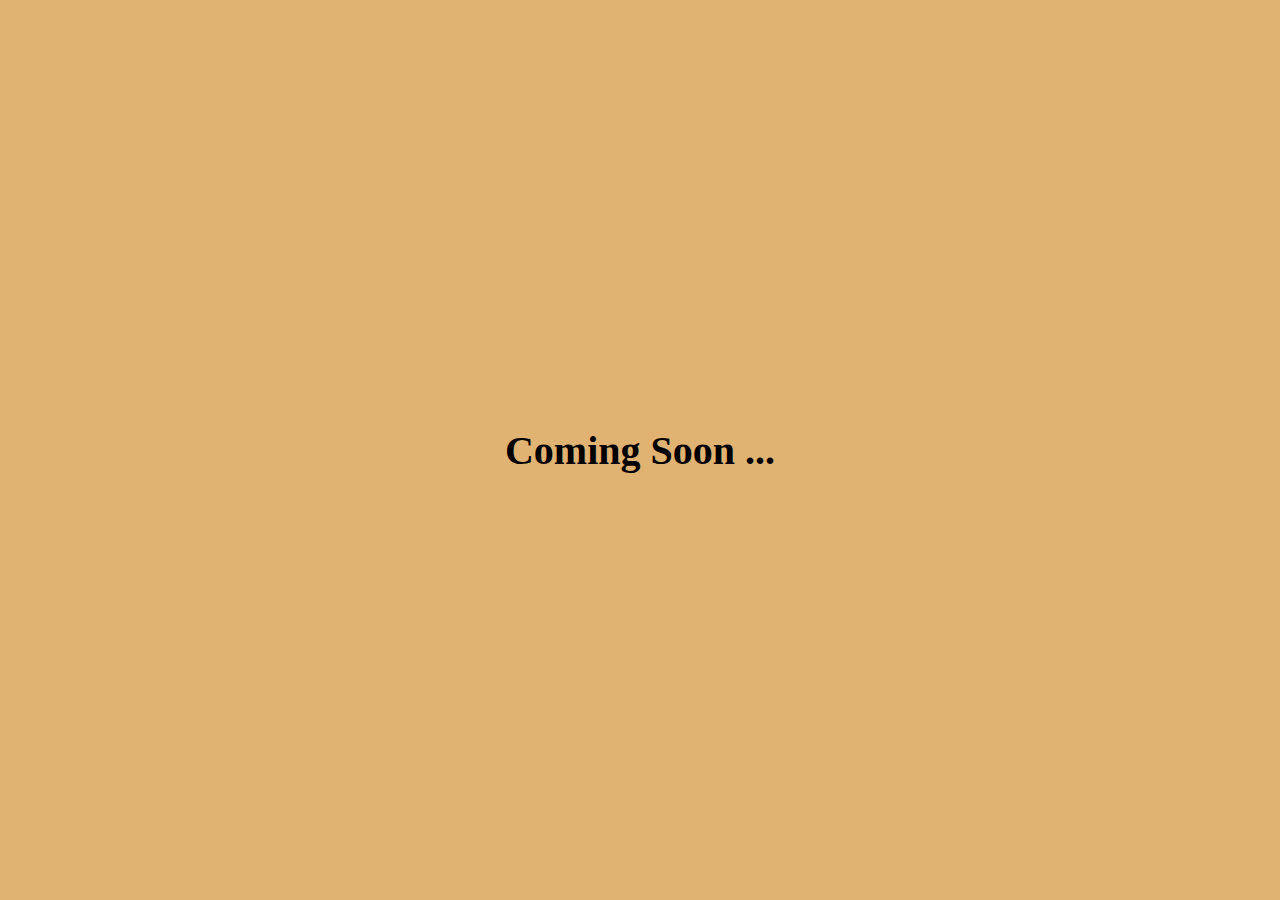
<file: coming_soon.html>
<!DOCTYPE html>
<html lang="en">

<head>
    <meta charset="UTF-8">
    <meta http-equiv="X-UA-Compatible" content="IE=edge">
    <meta name="viewport" content="width=device-width, initial-scale=1.0">
    <title>Document</title>
</head>

<body>
    <div class="container">
        <h1>Coming Soon ...</h1>
    </div>

    <style>
        * {
            margin: 0px;
            padding: 0px;
        }

        .container {
            width: 100%;
            height: 100vh;
            background-color: rgb(225, 179, 115);
            position: relative;
        }

        .container h1 {
            margin: 0;
            padding: 0;
            color: rgb(0, 0, 0);
            text-align: center;
            font-size: 40px;
            position: relative;
            top: 50%;
            transform: translateY(-50%);
        }
    </style>
</body>

</html>
</file>
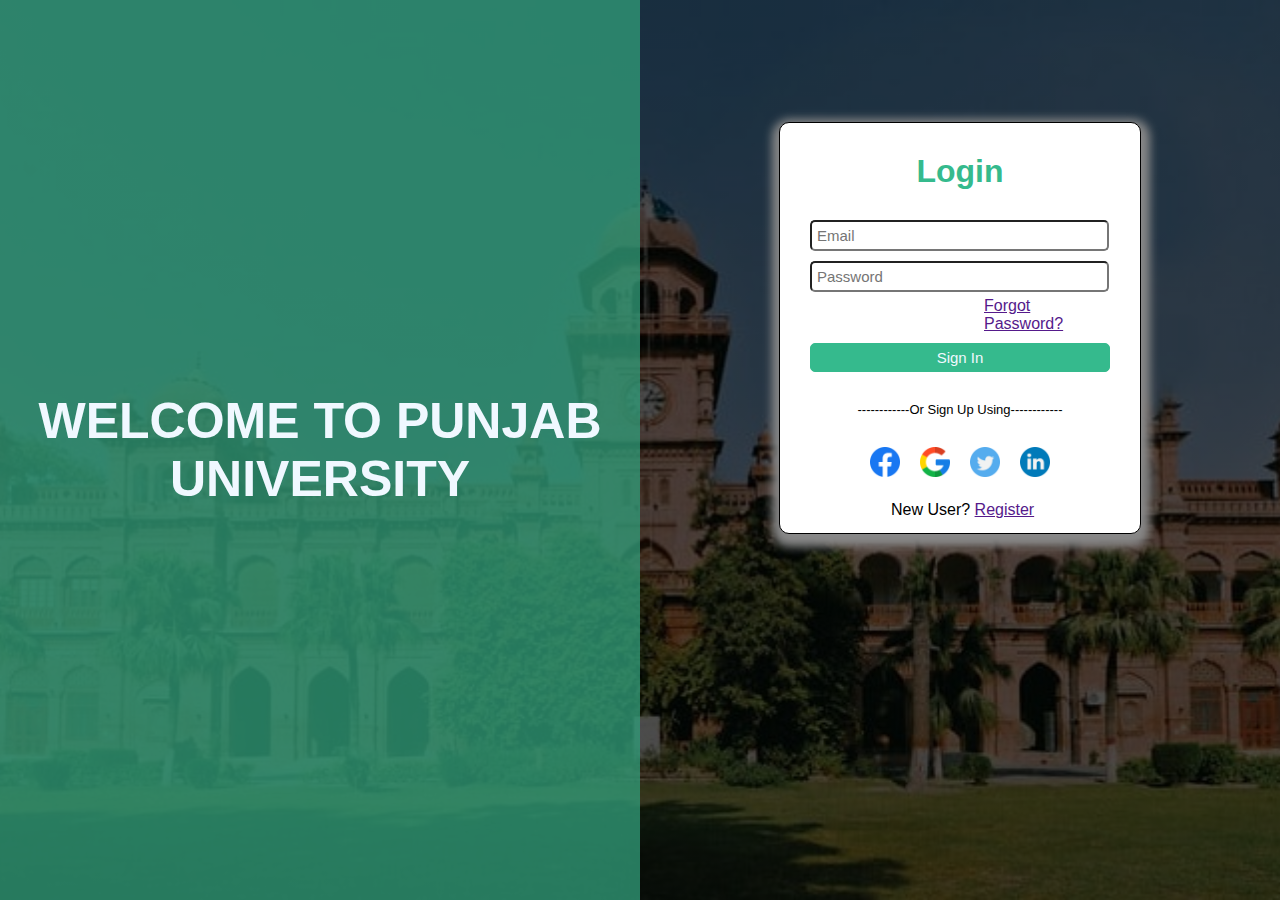
<file: loginFolder/login.html>
<!DOCTYPE html>
<html lang="en">

<head>
    <link rel="stylesheet" href="./login.css">
    <meta charset="UTF-8">
    <meta http-equiv="X-UA-Compatible" content="IE=edge">
    <meta name="viewport" content="width=device-width, initial-scale=1.0">
    <title>Document</title>
</head>

<body>
    <div class="flexbox-container">
        <div id="welcome-div">
            <h1>WELCOME TO PUNJAB UNIVERSITY</h1>
        </div>
        <div id="login-div">
            <h1 id="heading">Login</h1>
            <form action="">

                <input placeholder="Email " name="email" type="email"><br>

                <input placeholder="Password " name="password" type="password"><br>
                <p id="forgot"><a href="">Forgot Password?</a></p>
                <button id="btn">Sign In </button>
                <p id="or">------------Or Sign Up Using------------</p>
                <div class="flexbox-container center">
                    <a id="img-1" href=""><img src="./facebook.png" alt="1"></a>
                    <a id="img-1" href=""><img src="./google.png" alt="2"></a>
                    <a id="img-1" href=""><img src="./twitter.png" alt="3"></a>
                    <a id="img-1" href=""><img src="./linkedin.png" alt="4"></a>
                </div>
                <p id="new-user">New User? <a href="">Register</a></p>
            </form>
        </div>
    </div>

</body>

</html>
</file>
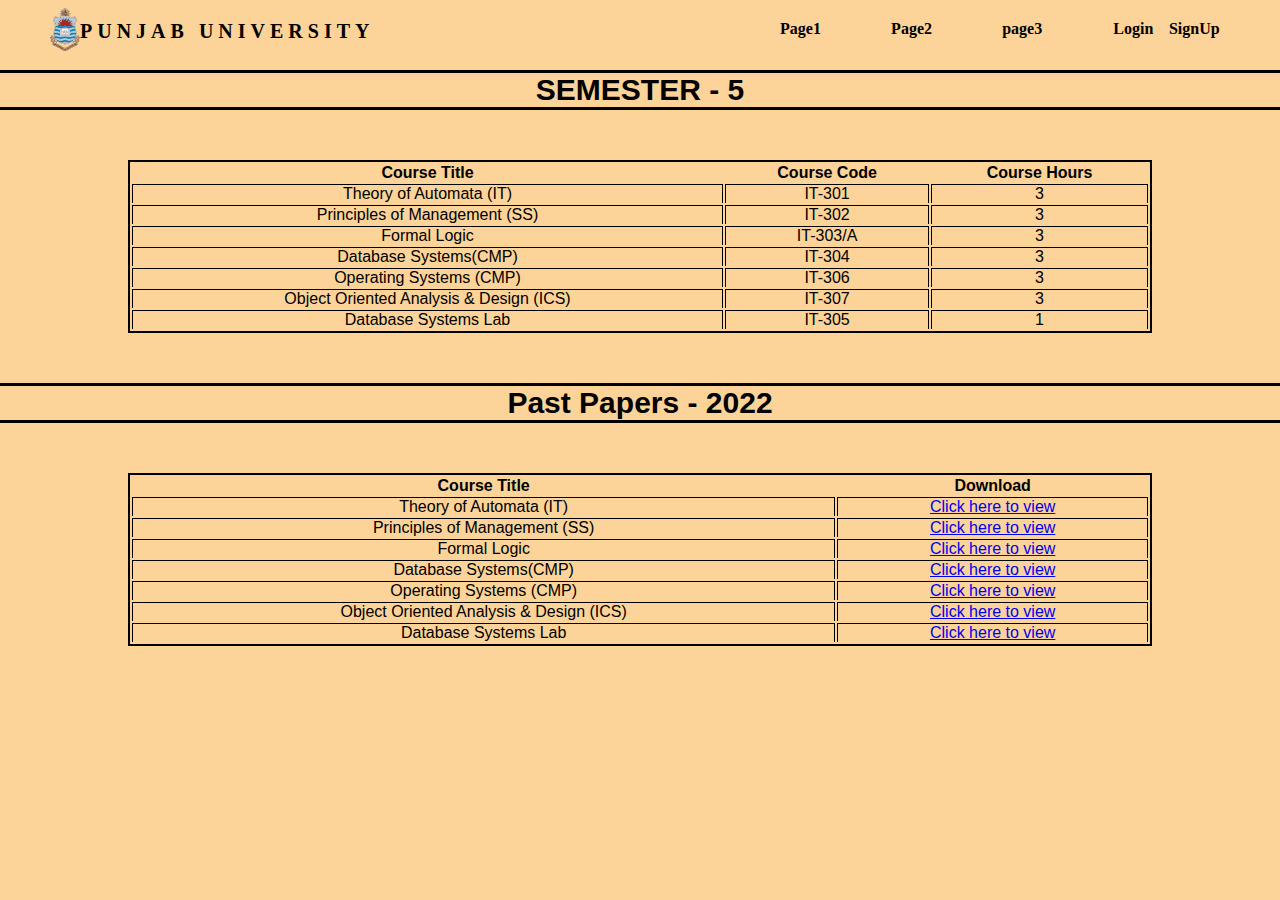
<file: semeter-5/sem-5.html>
<!DOCTYPE html>
<html lang="en">

<head>
    <link rel="stylesheet" href="./sem-5.css">
    <meta charset="UTF-8">
    <meta http-equiv="X-UA-Compatible" content="IE=edge">
    <meta name="viewport" content="width=device-width, initial-scale=1.0">
    <title>Document</title>
</head>

<body>
    <!------------------------------------------------------>
    <!-- NavBar -->
    <!------------------------------------------------------>
    <nav class="flexbox-container">

        <li class="item item-1">
            <a href="../index.html">
                <img id="logo" src="../logo.png" alt="logo" />
            </a>
        </li>
        <li class="item item-2"><a href="../index.html">PUNJAB UNIVERSITY</a></li>
        <li class="item item-3"><a href="../coming_soon.html">Page1</a></li>
        <li class="item item-4"><a href="../coming_soon.html">Page2</a></li>
        <li class="item item-5"><a href="../coming_soon.html">page3</a></li>
        <li class="item item-6"><a href="../coming_soon.html">Login</a></li>
        <li class="item item-7"><a href="../coming_soon.html">SignUp</a></li>
        </ul>
    </nav>
    <h1 id="heading">SEMESTER - 5</h1>
    <!------------------------------------------------------>
    <!-- Course Outline Detail -->
    <!------------------------------------------------------>

    <table>
        <tr>
            <th>Course Title</th>
            <th>Course Code</th>
            <th>Course Hours</th>

        </tr>
        <tr>
            <td>Theory of Automata (IT)</td>
            <td>IT-301</td>
            <td>3</td>

        </tr>
        <tr>
            <td>Principles of Management (SS) </td>
            <td>IT-302 </td>
            <td>3</td>

        </tr>
        <tr>
            <td>Formal Logic</td>
            <td>IT-303/A</td>
            <td>3</td>
        </tr>
        <tr>
            <td>Database Systems(CMP)</td>
            <td>IT-304</td>
            <td>3</td>
        </tr>
        <tr>
            <td>Operating Systems (CMP)</td>
            <td>IT-306</td>
            <td>3</td>
        </tr>
        <tr>
            <td>Object Oriented Analysis & Design (ICS)</td>
            <td>IT-307</td>
            <td>3</td>
        </tr>
        <tr>
            <td>Database Systems Lab</td>
            <td>IT-305</td>
            <td>1</td>
        </tr>
    </table>
    <h1 id="heading-2">Past Papers - 2022</h1>
    <!------------------------------------------------------>
    <!-- Past Paper Download -->
    <!------------------------------------------------------>
    <table>
        <tr>
            <th>Course Title</th>
            <th>Download</th>


        </tr>
        <tr>
            <td>Theory of Automata (IT)</td>
            <td><a href="./pp/TOA/index.html">Click here to view</a></td>


        </tr>
        <tr>
            <td>Principles of Management (SS) </td>
            <td><a href="./pp/POM/index.html">Click here to view</a></td>

        </tr>
        <tr>
            <td>Formal Logic</td>
            <td><a href="./pp/FL/index.html">Click here to view</a></td>
        </tr>
        <tr>
            <td>Database Systems(CMP)</td>
            <td><a href="./pp/DB/index.html">Click here to view</a></td>
        </tr>
        <tr>
            <td>Operating Systems (CMP)</td>
            <td><a href="./pp/OS/index.html">Click here to view</a></td>
        </tr>
        <tr>
            <td>Object Oriented Analysis & Design (ICS)</td>
            <td><a href="./pp/OOAD/index.html">Click here to view</a></td>
        </tr>
        <tr>
            <td>Database Systems Lab</td>
            <td><a href="./pp/DB LAB/index.html">Click here to view</a></td>
        </tr>
    </table>
    <div id="footer"></div>
</body>

</html>
</file>
<file: style.css>
/* THEME COLOR -------rgb(53, 186, 141)------------*/
/* Default Setting */
* {
  padding: 0px;
  margin: 0px;
  font-family: "Segoe UI", Tahoma, Geneva, Verdana, sans-serif;
}
/* I use FLEX BOX CSS properties for Div Alignment */
.flexbox-container {
  display: flex;
}
li {
  list-style: none;
}
.item a {
  color: white;
}
/* LOGO CSS */
#logo {
  width: 30px;
  margin-left: 50px;
  margin-top: -12px;
}
/* NAV bar CSS */
.item {
  height: 40px;
  background-color: rgb(53, 186, 141);
  padding-top: 20px;
}
.item-1 {
  width: 7%;
}
.item-2 {
  color: white;
  width: 63%;
  font-size: 18px;
  font-weight: 900;
  letter-spacing: 5px;
  padding-left: 10px;
}
.item-2 a:hover {
  color: aliceblue;
  font-size: 18.5px;
  border-bottom: aliceblue solid 2px;
}

.item-3 {
  width: 10%;
}
.item-3 a:hover {
  border-bottom: aliceblue solid 2px;
  font-size: 105%;
}
.item-4 {
  width: 10%;
}
.item-4 a:hover {
  border-bottom: aliceblue solid 2px;
  font-size: 105%;
}
.item-5 {
  width: 10%;
}
.item-5 a:hover {
  border-bottom: aliceblue solid 2px;
  font-size: 105%;
}
.item-6 {
  width: 5%;
}
.item-6 :hover {
  color: aliceblue;
  background-color: rgb(0, 0, 0);
  border: black solid 10px;
  border-radius: 10px;
}
.item-7 {
  width: 10%;
}
.item-7 :hover {
  color: aliceblue;
  background-color: rgb(0, 0, 0);
  border: black solid 10px;
  border-radius: 10px;
}
li a {
  color: rgb(0, 0, 0);
  font-weight: 700;
  text-decoration: none;
}
/* ----------------------------------------------- */
#main-head {
  height: 500px;
  font-size: 30px;
  text-align: center;
  font-family: "Segoe UI", Tahoma, Geneva, Verdana, sans-serif;
}
#main-head h1 {
  color: rgb(53, 186, 141);
  margin-top: 50px;
  text-transform: uppercase;
}
#welcome-div {
  width: 50%;
  height: 500px;
  font-family: "Segoe UI", Tahoma, Geneva, Verdana, sans-serif;

  padding-top: 100px;
}
#welcome-div-div {
  background-color: rgb(53, 186, 141);
  margin-left: 10%;
  height: 80%;
  border-radius: 20px;
}
#welcome-div h1 {
  color: white;
  font-size: 43px;
  text-align: center;
  padding-top: 10px;
  text-transform: capitalize;
}
#welcome-div p {
  color: white;
  font-size: 27px;
  padding-top: 10px;
  padding-left: 30px;
  padding-right: 20px;
  font-weight: 500;
}
#welcome-div button {
  color: rgb(53, 186, 141);
  font-size: 18px;
  font-weight: 700;
  border-radius: 5px;
  background-color: white;
  padding: 7px;
  border: none;
  cursor: pointer;
  align-items: center;
  justify-content: center;
  text-align: center;
  margin-left: 40%;
  margin-top: 30px;
}
#welcome-div button:hover {
  background-color: rgb(235, 235, 235);
}

#free {
  width: 50%;
}
#free img {
  height: 500px;
  padding-left: 250px;
  margin-top: 70px;
}
</file>
<file: semeter-5/pp/DB LAB/style.css>
body {
  margin-left: 50px;
  margin-right: 50px;
  margin-top: 30px;
}
/*Using flexbox for div alignment*/
.flexbox-container {
  display: flex;
}
.flexbox-item {
  height: 100px;

  margin-top: 10px;
}
.flexbox-item-1 {
  width: 80%;
}
.flexbox-item-2 {
  width: 20%;
}
/*Roll NO Section CSS*/
#rollno {
  border: black dotted;
  width: 200px;
  height: 40px;
  text-align: center;
  margin-top: 20px;
  top: 50%;
  border-top-right-radius: 10px;
  border-bottom-left-radius: 10px;
}
#roll {
  margin-top: 18px;
  font-weight: 700;
}
.time-item {
  width: 50%;
  font-weight: 700;
  margin-top: 10px;
}
/*LOGO CSS*/
#left-div {
  width: 20%;
}
#left-div img {
  width: 35px;
  margin-top: 20px;
  margin-left: 50px;
}
/*Main Heading CSS*/
#right-div {
  width: 80%;
  height: 40px;
  margin-top: 20px;
}
#uni {
  padding-left: 25px;
  font-size: 30px;
  font-weight: 700;
}
#bs {
  font-size: 20px;
  font-weight: 600;
  letter-spacing: 2px;
}
#paper {
  width: 40%;
  font-size: 20px;
  letter-spacing: 2px;
  font-weight: 600;
}
#course {
  width: 60%;
  font-size: 20px;
  letter-spacing: 2px;
  font-weight: 600;
}
/*Horizontal Lines CSS*/
#line-1 {
  width: 100%;
  background-color: black;
  height: 1.5px;
  margin-bottom: 1px;
}
#line-2 {
  width: 100%;
  background-color: black;
  height: 3px;
}
#line-3 {
  width: 100%;
  background-color: black;
  height: 1.5px;
  margin-top: 1px;
}
/*Questions CSS*/
pre {
  font-size: 15px;
  font-weight: 600;
}
#q-h {
  font-size: 20px;
}
/*Code BOX CSS*/
#code-box {
  width: 100%;
  height: 270px;
  border: black solid 2px;
  padding-left: 10px;
}
table {
  border: black solid 1px;
  width: 100%;
}
td {
  border: black solid 1px;
}
/*Next and previous Button CSS*/
#back-next-button {
  border: none;
}
#back-next-button tr th {
  font-size: 20px;
  border: none;
}
#back-next-button tr th a {
  text-decoration: none;
  color: black;
  border: solid black;
  border-radius: 20px;
  padding: 5px;
}
</file>
<file: semeter-5/pp/DB/style.css>
body {
  margin-left: 50px;
  margin-right: 50px;
  margin-top: 30px;
}
/*Using flexbox for div alignment*/
.flexbox-container {
  display: flex;
}
.flexbox-item {
  height: 100px;

  margin-top: 10px;
}
.flexbox-item-1 {
  width: 80%;
}
.flexbox-item-2 {
  width: 20%;
}
/*Roll NO Section CSS*/
#rollno {
  border: black dotted;
  width: 200px;
  height: 40px;
  text-align: center;
  margin-top: 20px;
  top: 50%;
  border-top-right-radius: 10px;
  border-bottom-left-radius: 10px;
}
#roll {
  margin-top: 18px;
  font-weight: 700;
}
.time-item {
  width: 50%;
  font-weight: 700;
  margin-top: 10px;
}
/*LOGO CSS*/
#left-div {
  width: 20%;
}
#left-div img {
  width: 35px;
  margin-top: 20px;
  margin-left: 50px;
}
/*Main Heading CSS*/
#right-div {
  width: 80%;
  height: 40px;
  margin-top: 20px;
}
#uni {
  padding-left: 25px;
  font-size: 30px;
  font-weight: 700;
}
#bs {
  font-size: 20px;
  font-weight: 600;
  letter-spacing: 2px;
}
#paper {
  width: 40%;
  font-size: 20px;
  letter-spacing: 2px;
  font-weight: 600;
}
#course {
  width: 60%;
  font-size: 20px;
  letter-spacing: 2px;
  font-weight: 600;
}
/*Horizontal Lines CSS*/
#line-1 {
  width: 100%;
  background-color: black;
  height: 1.5px;
  margin-bottom: 1px;
}
#line-2 {
  width: 100%;
  background-color: black;
  height: 3px;
}
#line-3 {
  width: 100%;
  background-color: black;
  height: 1.5px;
  margin-top: 1px;
}
/*Questions CSS*/
pre {
  font-size: 15px;
  font-weight: 600;
}
#q-h {
  font-size: 20px;
}
/*Code BOX CSS*/
#code-box {
  width: 100%;
  height: 270px;
  border: black solid 2px;
  padding-left: 10px;
}
table {
  border: black solid 1px;
  width: 100%;
}
td {
  border: black solid 1px;
}
/*Next and previous Button CSS*/
#back-next-button {
  border: none;
}
#back-next-button tr th {
  font-size: 20px;
  border: none;
}
#back-next-button tr th a {
  text-decoration: none;
  color: black;
  border: solid black;
  border-radius: 20px;
  padding: 5px;
}
</file>
<file: semeter-5/pp/FL/style.css>
body {
  margin-left: 50px;
  margin-right: 50px;
  margin-top: 30px;
}
/*Using flexbox for div alignment*/
.flexbox-container {
  display: flex;
}
.flexbox-item {
  height: 100px;

  margin-top: 10px;
}
.flexbox-item-1 {
  width: 80%;
}
.flexbox-item-2 {
  width: 20%;
}
/*Roll NO Section CSS*/
#rollno {
  border: black dotted;
  width: 200px;
  height: 40px;
  text-align: center;
  margin-top: 20px;
  top: 50%;
  border-top-right-radius: 10px;
  border-bottom-left-radius: 10px;
}
#roll {
  margin-top: 18px;
  font-weight: 700;
}
.time-item {
  width: 50%;
  font-weight: 700;
  margin-top: 10px;
}
/*LOGO CSS*/
#left-div {
  width: 20%;
}
#left-div img {
  width: 35px;
  margin-top: 20px;
  margin-left: 50px;
}
/*Main Heading CSS*/
#right-div {
  width: 80%;
  height: 40px;
  margin-top: 20px;
}
#uni {
  padding-left: 25px;
  font-size: 30px;
  font-weight: 700;
}
#bs {
  font-size: 20px;
  font-weight: 600;
  letter-spacing: 2px;
}
#paper {
  width: 40%;
  font-size: 20px;
  letter-spacing: 2px;
  font-weight: 600;
}
#course {
  width: 60%;
  font-size: 20px;
  letter-spacing: 2px;
  font-weight: 600;
}
/*Horizontal Lines CSS*/
#line-1 {
  width: 100%;
  background-color: black;
  height: 1.5px;
  margin-bottom: 1px;
}
#line-2 {
  width: 100%;
  background-color: black;
  height: 3px;
}
#line-3 {
  width: 100%;
  background-color: black;
  height: 1.5px;
  margin-top: 1px;
}
/*Questions CSS*/
pre {
  font-size: 15px;
  font-weight: 600;
}
#q-h {
  font-size: 20px;
}
/*Code BOX CSS*/
#code-box {
  width: 100%;
  height: 270px;
  border: black solid 2px;
  padding-left: 10px;
}
table {
  border: black solid 1px;
  width: 100%;
}
td {
  border: black solid 1px;
}
/*Next and previous Button CSS*/
#back-next-button {
  border: none;
}
#back-next-button tr th {
  font-size: 20px;
  border: none;
}
#back-next-button tr th a {
  text-decoration: none;
  color: black;
  border: solid black;
  border-radius: 20px;
  padding: 5px;
}
</file>
<file: semeter-5/pp/OOAD/style.css>
body {
  margin-left: 50px;
  margin-right: 50px;
  margin-top: 30px;
}
/*Using flexbox for div alignment*/
.flexbox-container {
  display: flex;
}
.flexbox-item {
  height: 100px;

  margin-top: 10px;
}
.flexbox-item-1 {
  width: 80%;
}
.flexbox-item-2 {
  width: 20%;
}
/*Roll NO Section CSS*/
#rollno {
  border: black dotted;
  width: 200px;
  height: 40px;
  text-align: center;
  margin-top: 20px;
  top: 50%;
  border-top-right-radius: 10px;
  border-bottom-left-radius: 10px;
}
#roll {
  margin-top: 18px;
  font-weight: 700;
}
.time-item {
  width: 50%;
  font-weight: 700;
  margin-top: 10px;
}
/*LOGO CSS*/
#left-div {
  width: 20%;
}
#left-div img {
  width: 35px;
  margin-top: 20px;
  margin-left: 50px;
}
/*Main Heading CSS*/
#right-div {
  width: 80%;
  height: 40px;
  margin-top: 20px;
}
#uni {
  padding-left: 25px;
  font-size: 30px;
  font-weight: 700;
}
#bs {
  font-size: 20px;
  font-weight: 600;
  letter-spacing: 2px;
}
#paper {
  width: 40%;
  font-size: 20px;
  letter-spacing: 2px;
  font-weight: 600;
}
#course {
  width: 60%;
  font-size: 20px;
  letter-spacing: 2px;
  font-weight: 600;
}
/*Horizontal Lines CSS*/
#line-1 {
  width: 100%;
  background-color: black;
  height: 1.5px;
  margin-bottom: 1px;
}
#line-2 {
  width: 100%;
  background-color: black;
  height: 3px;
}
#line-3 {
  width: 100%;
  background-color: black;
  height: 1.5px;
  margin-top: 1px;
}
/*Questions CSS*/
pre {
  font-size: 15px;
  font-weight: 600;
}
#q-h {
  font-size: 20px;
}
/*Code BOX CSS*/
#code-box {
  width: 100%;
  height: 270px;
  border: black solid 2px;
  padding-left: 10px;
}
table {
  border: black solid 1px;
  width: 100%;
}
td {
  border: black solid 1px;
}
/*Next and previous Button CSS*/
#back-next-button {
  border: none;
}
#back-next-button tr th {
  font-size: 20px;
  border: none;
}
#back-next-button tr th a {
  text-decoration: none;
  color: black;
  border: solid black;
  border-radius: 20px;
  padding: 5px;
}
</file>
<file: semeter-5/pp/OS/style.css>
body {
  margin-left: 50px;
  margin-right: 50px;
  margin-top: 30px;
}
/*Using flexbox for div alignment*/
.flexbox-container {
  display: flex;
}
.flexbox-item {
  height: 100px;

  margin-top: 10px;
}
.flexbox-item-1 {
  width: 80%;
}
.flexbox-item-2 {
  width: 20%;
}
/*Roll NO Section CSS*/
#rollno {
  border: black dotted;
  width: 200px;
  height: 40px;
  text-align: center;
  margin-top: 20px;
  top: 50%;
  border-top-right-radius: 10px;
  border-bottom-left-radius: 10px;
}
#roll {
  margin-top: 18px;
  font-weight: 700;
}
.time-item {
  width: 50%;
  font-weight: 700;
  margin-top: 10px;
}
/*LOGO CSS*/
#left-div {
  width: 20%;
}
#left-div img {
  width: 35px;
  margin-top: 20px;
  margin-left: 50px;
}
/*Main Heading CSS*/
#right-div {
  width: 80%;
  height: 40px;
  margin-top: 20px;
}
#uni {
  padding-left: 25px;
  font-size: 30px;
  font-weight: 700;
}
#bs {
  font-size: 20px;
  font-weight: 600;
  letter-spacing: 2px;
}
#paper {
  width: 40%;
  font-size: 20px;
  letter-spacing: 2px;
  font-weight: 600;
}
#course {
  width: 60%;
  font-size: 20px;
  letter-spacing: 2px;
  font-weight: 600;
}
/*Horizontal Lines CSS*/
#line-1 {
  width: 100%;
  background-color: black;
  height: 1.5px;
  margin-bottom: 1px;
}
#line-2 {
  width: 100%;
  background-color: black;
  height: 3px;
}
#line-3 {
  width: 100%;
  background-color: black;
  height: 1.5px;
  margin-top: 1px;
}
/*Questions CSS*/
pre {
  font-size: 15px;
  font-weight: 600;
}
#q-h {
  font-size: 20px;
}
/*Code BOX CSS*/
#code-box {
  width: 100%;
  height: 270px;
  border: black solid 2px;
  padding-left: 10px;
}
table {
  border: black solid 1px;
  width: 100%;
}
td {
  border: black solid 1px;
}
/*Next and previous Button CSS*/
#back-next-button {
  border: none;
}
#back-next-button tr th {
  font-size: 20px;
  border: none;
}
#back-next-button tr th a {
  text-decoration: none;
  color: black;
  border: solid black;
  border-radius: 20px;
  padding: 5px;
}
</file>
<file: semeter-5/pp/POM/style.css>
body {
  margin-left: 50px;
  margin-right: 50px;
  margin-top: 30px;
}
/*Using flexbox for div alignment*/
.flexbox-container {
  display: flex;
}
.flexbox-item {
  height: 100px;

  margin-top: 10px;
}
.flexbox-item-1 {
  width: 80%;
}
.flexbox-item-2 {
  width: 20%;
}
/*Roll NO Section CSS*/
#rollno {
  border: black dotted;
  width: 200px;
  height: 40px;
  text-align: center;
  margin-top: 20px;
  top: 50%;
  border-top-right-radius: 10px;
  border-bottom-left-radius: 10px;
}
#roll {
  margin-top: 18px;
  font-weight: 700;
}
.time-item {
  width: 50%;
  font-weight: 700;
  margin-top: 10px;
}
/*LOGO CSS*/
#left-div {
  width: 20%;
}
#left-div img {
  width: 35px;
  margin-top: 20px;
  margin-left: 50px;
}
/*Main Heading CSS*/
#right-div {
  width: 80%;
  height: 40px;
  margin-top: 20px;
}
#uni {
  padding-left: 25px;
  font-size: 30px;
  font-weight: 700;
}
#bs {
  font-size: 20px;
  font-weight: 600;
  letter-spacing: 2px;
}
#paper {
  width: 40%;
  font-size: 20px;
  letter-spacing: 2px;
  font-weight: 600;
}
#course {
  width: 60%;
  font-size: 20px;
  letter-spacing: 2px;
  font-weight: 600;
}
/*Horizontal Lines CSS*/
#line-1 {
  width: 100%;
  background-color: black;
  height: 1.5px;
  margin-bottom: 1px;
}
#line-2 {
  width: 100%;
  background-color: black;
  height: 3px;
}
#line-3 {
  width: 100%;
  background-color: black;
  height: 1.5px;
  margin-top: 1px;
}
/*Questions CSS*/
pre {
  font-size: 15px;
  font-weight: 600;
}
#q-h {
  font-size: 20px;
}
/*Code BOX CSS*/
#code-box {
  width: 100%;
  height: 270px;
  border: black solid 2px;
  padding-left: 10px;
}
table {
  border: black solid 1px;
  width: 100%;
}
td {
  border: black solid 1px;
}
/*Next and previous Button CSS*/
#back-next-button {
  border: none;
}
#back-next-button tr th {
  font-size: 20px;
  border: none;
}
#back-next-button tr th a {
  text-decoration: none;
  color: black;
  border: solid black;
  border-radius: 20px;
  padding: 5px;
}
</file>
<file: semeter-5/pp/TOA/style.css>
body {
  margin-left: 50px;
  margin-right: 50px;
  margin-top: 30px;
}
/*Using flexbox for div alignment*/
.flexbox-container {
  display: flex;
}
.flexbox-item {
  height: 100px;

  margin-top: 10px;
}
.flexbox-item-1 {
  width: 80%;
}
.flexbox-item-2 {
  width: 20%;
}
/*Roll NO Section CSS*/
#rollno {
  border: black dotted;
  width: 200px;
  height: 40px;
  text-align: center;
  margin-top: 20px;
  top: 50%;
  border-top-right-radius: 10px;
  border-bottom-left-radius: 10px;
}
#roll {
  margin-top: 18px;
  font-weight: 700;
}
.time-item {
  width: 50%;
  font-weight: 700;
  margin-top: 10px;
}
/*LOGO CSS*/
#left-div {
  width: 20%;
}
#left-div img {
  width: 35px;
  margin-top: 20px;
  margin-left: 50px;
}
/*Main Heading CSS*/
#right-div {
  width: 80%;
  height: 40px;
  margin-top: 20px;
}
#uni {
  padding-left: 25px;
  font-size: 30px;
  font-weight: 700;
}
#bs {
  font-size: 20px;
  font-weight: 600;
  letter-spacing: 2px;
}
#paper {
  width: 40%;
  font-size: 20px;
  letter-spacing: 2px;
  font-weight: 600;
}
#course {
  width: 60%;
  font-size: 20px;
  letter-spacing: 2px;
  font-weight: 600;
}
/*Horizontal Lines CSS*/
#line-1 {
  width: 100%;
  background-color: black;
  height: 1.5px;
  margin-bottom: 1px;
}
#line-2 {
  width: 100%;
  background-color: black;
  height: 3px;
}
#line-3 {
  width: 100%;
  background-color: black;
  height: 1.5px;
  margin-top: 1px;
}
/*Questions CSS*/
pre {
  font-size: 15px;
  font-weight: 600;
}
#q-h {
  font-size: 20px;
}
/*Code BOX CSS*/
#code-box {
  width: 100%;
  height: 270px;
  border: black solid 2px;
  padding-left: 10px;
}
table {
  border: black solid 1px;
  width: 100%;
}
td {
  border: black solid 1px;
}
/*Next and previous Button CSS*/
#back-next-button {
  border: none;
}
#back-next-button tr th {
  font-size: 20px;
  border: none;
}
#back-next-button tr th a {
  text-decoration: none;
  color: black;
  border: solid black;
  border-radius: 20px;
  padding: 5px;
}
</file>
<file: loginFolder/login.css>
/* THEME COLOR -------rgb(53, 186, 141)------------*/
/*-------------------------------------------------*/
/*Default Setting*/
/*-------------------------------------------------*/
* {
  margin: 0px;
  padding: 0px;
}
/*-------------------------------------------------*/
/*Background Image*/
/*-------------------------------------------------*/
body {
  background-image: linear-gradient(rgba(0, 0, 0, 0.7), rgba(0, 0, 0, 0.7)),
    url(./pu-image.jpeg);
  background-size: cover;
  background-position: center;
  height: 100vh;
}
.flexbox-container {
  display: flex;
}
/*-------------------------------------------------*/
/*left Side Welcome Div*/
/*-------------------------------------------------*/
#welcome-div {
  width: 50%;
  height: 100vh;
  font-family: "Segoe UI", Tahoma, Geneva, Verdana, sans-serif;
  background-color: rgba(49, 155, 120, 0.776);
}
#welcome-div h1 {
  color: aliceblue;
  font-size: 50px;
  margin: 0;
  padding: 0;
  position: relative;
  text-align: center;
  top: 50%;
  transform: translateY(-50%);
}
/*-------------------------------------------------*/
/*Right Side Login Form*/
/*-------------------------------------------------*/
#login-div {
  position: relative;
  background-color: rgb(255, 255, 255);
  border: 1px solid black;
  width: 300px;
  height: 350px;
  margin: 122px auto;
  border-radius: 10px;
  font-family: "Segoe UI", Tahoma, Geneva, Verdana, sans-serif;
  padding: 30px;
  box-shadow: 1px 5px 10px 8px #888888;
}
#login-div input {
  background-color: rgb(255, 255, 255);
  width: 95%;
  margin: auto;
  font-size: 15px;
  border-radius: 5px;
  margin-top: 10px;
  padding: 5px;
}
#forgot {
  margin-left: 58%;
  margin-top: 5px;
}
#btn {
  color: aliceblue;
  width: 100%;
  padding: 5px;
  border-radius: 5px;
  margin-top: 10px;
  font-size: 15px;
  cursor: pointer;
  background-color: rgb(53, 186, 141);
  border: 1px solid rgb(53, 186, 141);
}
#btn:hover {
  color: rgb(220, 224, 228);
  background-color: rgb(49, 155, 120);
}

#heading {
  color: rgb(53, 186, 141);
  text-align: center;
  margin-bottom: 20px;
}
#or {
  font-size: 13px;
  text-align: center;
  margin-top: 30px;
  margin-bottom: 30px;
}
#img-1 img {
  width: 30px;
  height: 30px;
  margin-left: 10px;
  margin-right: 10px;
}
.center {
  margin-left: 50px;
  margin-right: 50px;
}
#new-user {
  margin-left: 27%;
  margin-top: 20px;
}
</file>
<file: semeter-5/sem-5.css>
* {
  padding: 0px;
  margin: 0px;
  background-color: rgb(252, 211, 153);
}
/* nav bar css*/
.flexbox-container {
  display: flex;
}
li {
  list-style: none;
}
/* LOGO CSS */
#logo {
  width: 30px;
  margin-left: 50px;
  margin-top: -12px;
}
.item {
  height: 40px;
  background-color: rgb(252, 211, 153);
  padding-top: 20px;
}
.item-1 {
  width: 7%;
}
.item-2 {
  width: 63%;
  font-size: 20px;
  font-weight: 900;
  letter-spacing: 5px;
}
.item-2 a:hover {
  color: black;
  font-size: 21px;
  border-bottom: black solid 2px;
}

.item-3 {
  width: 10%;
}
.item-3 a:hover {
  border-bottom: black solid 2px;
  font-size: 110%;
}
.item-4 {
  width: 10%;
}
.item-4 a:hover {
  border-bottom: black solid 2px;
  font-size: 110%;
}
.item-5 {
  width: 10%;
}
.item-5 a:hover {
  border-bottom: black solid 2px;
  font-size: 110%;
}
.item-6 {
  width: 5%;
}
.item-6 :hover {
  color: aliceblue;
  background-color: rgb(0, 0, 0);
  border: black solid 10px;
  border-radius: 10px;
}
.item-7 {
  width: 10%;
}
.item-7 :hover {
  color: aliceblue;
  background-color: rgb(0, 0, 0);
  border: black solid 10px;
  border-radius: 10px;
}
li a {
  color: rgb(0, 0, 0);
  font-weight: 700;
  text-decoration: none;
}
/* HEADING CSS*/
#heading {
  font-size: 30px;
  font-family: "Segoe UI", Tahoma, Geneva, Verdana, sans-serif;
  color: rgb(0, 0, 0);
  border-top: black solid 3px;
  border-bottom: black solid 3px;
  width: 100%;
  margin-top: 10px;
  text-align: center;
}
/* Course Detail Table CSS*/
table {
  color: black;
  border: 2px solid;
  font-family: "Segoe UI", Tahoma, Geneva, Verdana, sans-serif;
  width: 80%;

  margin: auto;
  margin-top: 50px;
}
table td {
  border-top: black solid 1px;
  border-left: black solid 1px;
  border-right: black solid 1px;
  text-align: center;
}
#heading-2 {
  font-size: 30px;
  font-family: "Segoe UI", Tahoma, Geneva, Verdana, sans-serif;
  color: rgb(0, 0, 0);
  border-top: black solid 3px;
  border-bottom: black solid 3px;
  width: 100%;
  margin-top: 50px;
  text-align: center;
}
#footer {
  height: 50px;
}
</file>
